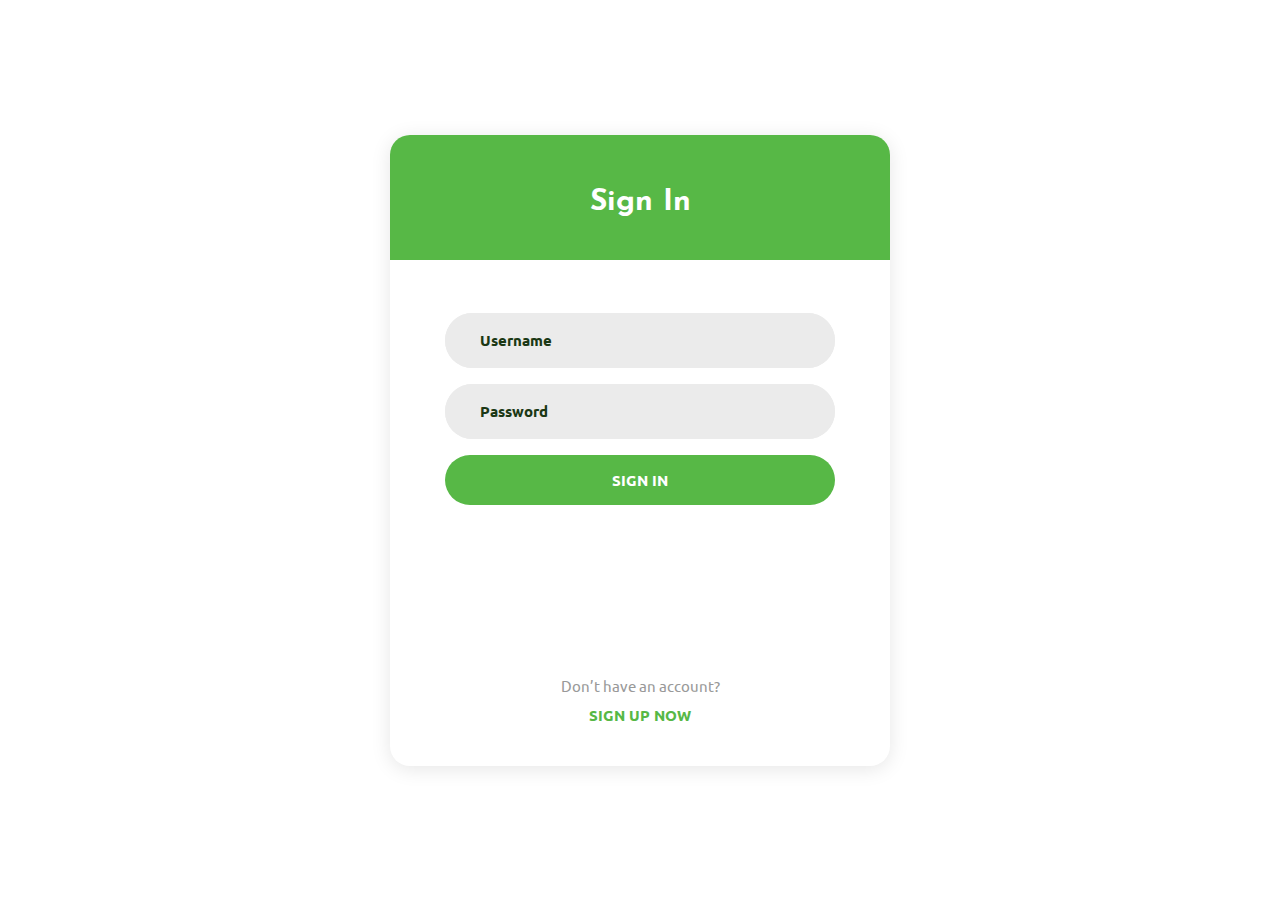
<file: Extension/popup/index.html>
<!DOCTYPE html>
<html lang="en">
<head>
	<title</title>
	<meta charset="UTF-8">
	<meta name="viewport" content="width=device-width, initial-scale=1">
<!--===============================================================================================-->	
	<link rel="icon" type="image/png" href="images/icons/favicon.ico"/>
<!--===============================================================================================-->
	<link rel="stylesheet" type="text/css" href="vendor/bootstrap/css/bootstrap.min.css">
<!--===============================================================================================-->
	<link rel="stylesheet" type="text/css" href="fonts/font-awesome-4.7.0/css/font-awesome.min.css">
<!--===============================================================================================-->
	<link rel="stylesheet" type="text/css" href="vendor/animate/animate.css">
<!--===============================================================================================-->	
	<link rel="stylesheet" type="text/css" href="vendor/css-hamburgers/hamburgers.min.css">
<!--===============================================================================================-->
	<link rel="stylesheet" type="text/css" href="vendor/animsition/css/animsition.min.css">
<!--===============================================================================================-->
	<link rel="stylesheet" type="text/css" href="vendor/select2/select2.min.css">
<!--===============================================================================================-->	
	<link rel="stylesheet" type="text/css" href="vendor/daterangepicker/daterangepicker.css">
<!--===============================================================================================-->
	<link rel="stylesheet" type="text/css" href="css/util.css">
	<link rel="stylesheet" type="text/css" href="css/main.css">
<!--===============================================================================================-->

</head>
<body>
	<script src="firebase-app.js"></script>
	<script src="firebase-auth.js"></script>
	
	<div class="limiter">
		<div class="container-login100">
			<div class="wrap-login100">
				<form class="login100-form validate-form p-l-55 p-r-55 p-t-178" id="form1">
					<span class="login100-form-title">
						Sign In
					</span>

					<div class="wrap-input100 validate-input m-b-16" data-validate="Please enter username">
						<input id="txtEmail" class="input100" type="text" name="username" placeholder="Username">
						<span class="focus-input100"></span>
					</div>

					<div class="wrap-input100 validate-input m-b-16" data-validate = "Please enter password">
						<input id="txtPassword" class="input100" type="password" name="pass" placeholder="Password">
						<span class="focus-input100"></span>
					</div>

					<div class="container-login100-form-btn">
						<button id="btnLogin" class="login100-form-btn">
							Sign in
						</button>
					</div>

					<div class="flex-col-c p-t-170 p-b-40">
						<span class="txt1 p-b-9">
							Don’t have an account?
						</span>

						<button class="txt3" id="btnSignUp" href="signUp.html">
							Sign up now
						</button>
					</div>
				</form>
			</div>
		</div>
	</div>
	
	<script src="vendor/jquery/jquery-3.2.1.min.js"></script>
	<script src="jqueryValidation.js"></script>
	<script src="logInPage.js"></script>

</body>
</html>
</file>
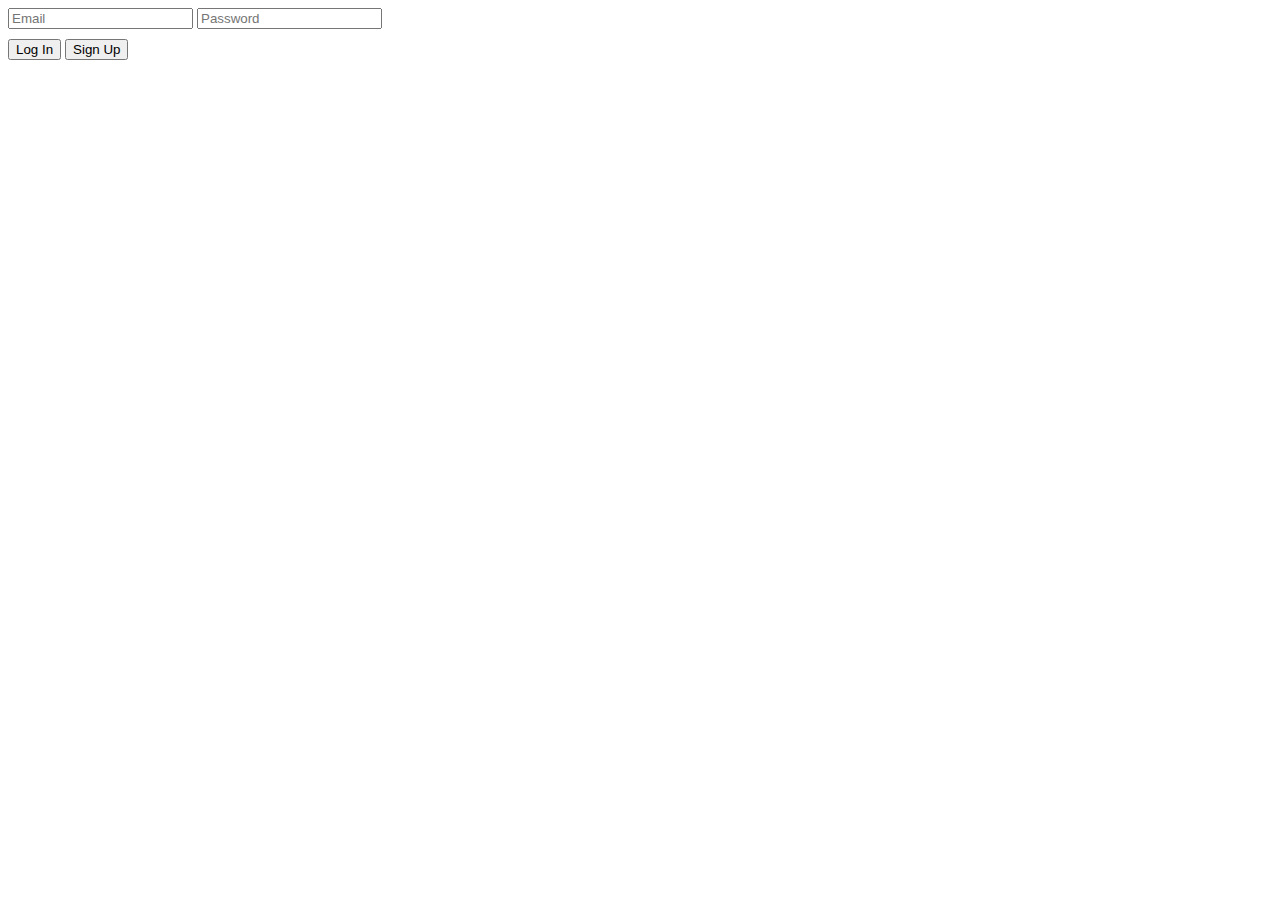
<file: popup/logInPage.html>
<html>
    <title>Pop Up</title>
    <head>

    </head>
    <body>
        <script src="firebase-app.js"></script>
        <script src="firebase-auth.js"></script>
        <!-- <script src="commonInfo.js"></script> -->
        
        <div class="container" style='margin:0;overflow:hidden; height: auto;width: 400px; padding-bottom: 10px '>
            <input type="email" id="txtEmail" placeholder="Email">
            <input type="password" id="txtPassword" placeholder="Password">
        </div>

        <button id="btnLogin" class="btn btn-action">
        Log In
        </button>

        <button id="btnSignUp" class="btn btn-secondary">
        Sign Up
        </button>

        <br>
        <br>
        <script src="logInPage.js"></script>
    </body>
</html>
</file>
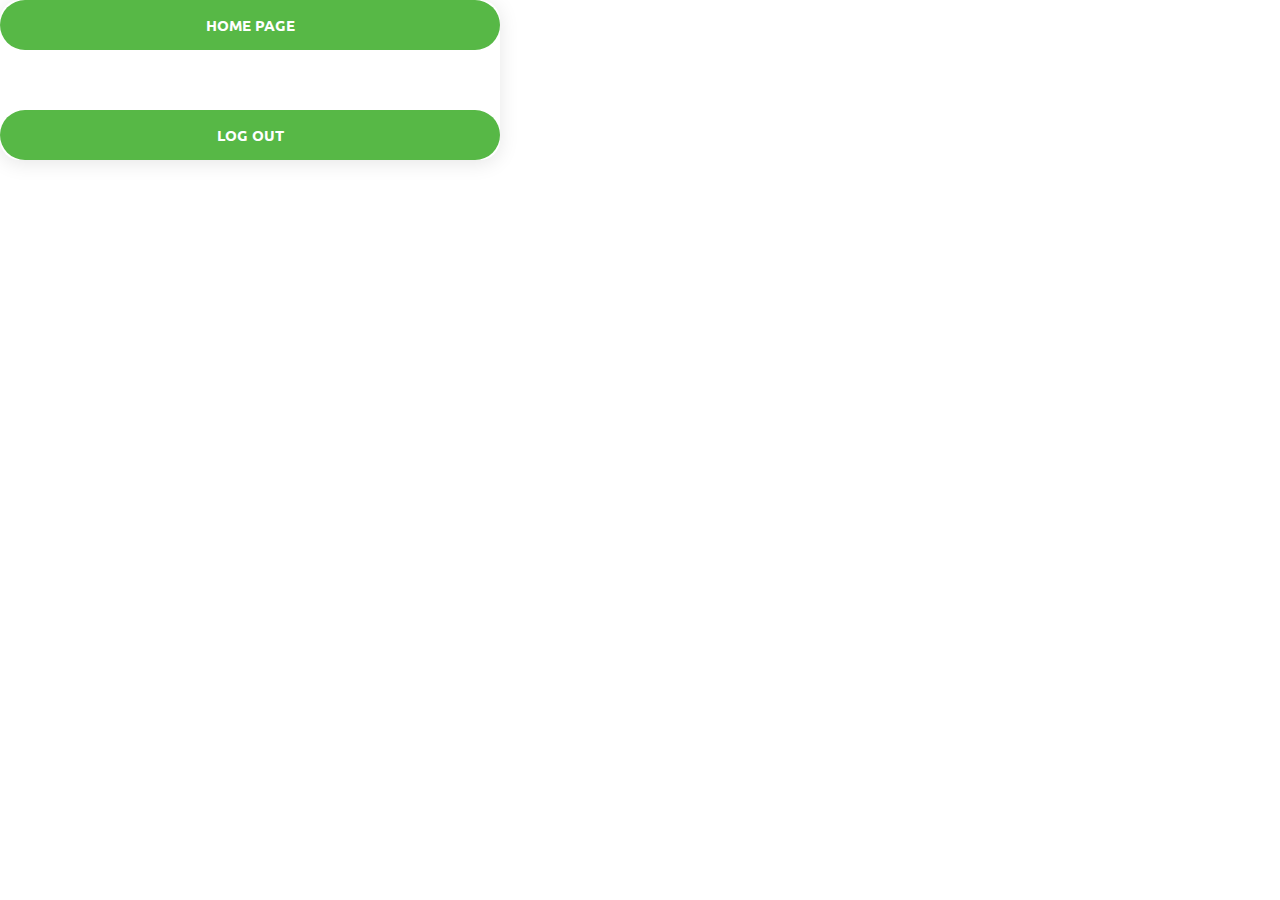
<file: Extension/popup/homePage.html>
<html style="height:200">
    <title>Pop Up</title>
    <head>
        <link rel="stylesheet" type="text/css" href="css/util.css">
        <link rel="stylesheet" type="text/css" href="css/main.css">
        <!--===============================================================================================-->
    </head>
    <body style="height:200">
        <script src="firebase-app.js"></script>
        <script src="firebase-auth.js"></script>
        <!-- <script src="commonInfo.js"></script> -->
        
        <div class="limiter">
                <div class="wrap-login100">
                    <span class="login100-form-btn">
                        Home Page
                    </span>
                    <br>
                    <br>
                    <div class="popup" style='margin:0;height:auto;width: 400px' >
                        <table id="table"></table>
                    </div>
                    <br>
                    <div class="container-login100-form-btn">
                        <button id="btnLogout" class="login100-form-btn">
                            Log Out
                        </button>
                    </div>
                </div>
        </div>
        <script src="homePage.js"></script>
    </body style="height:600">
</html>
</file>
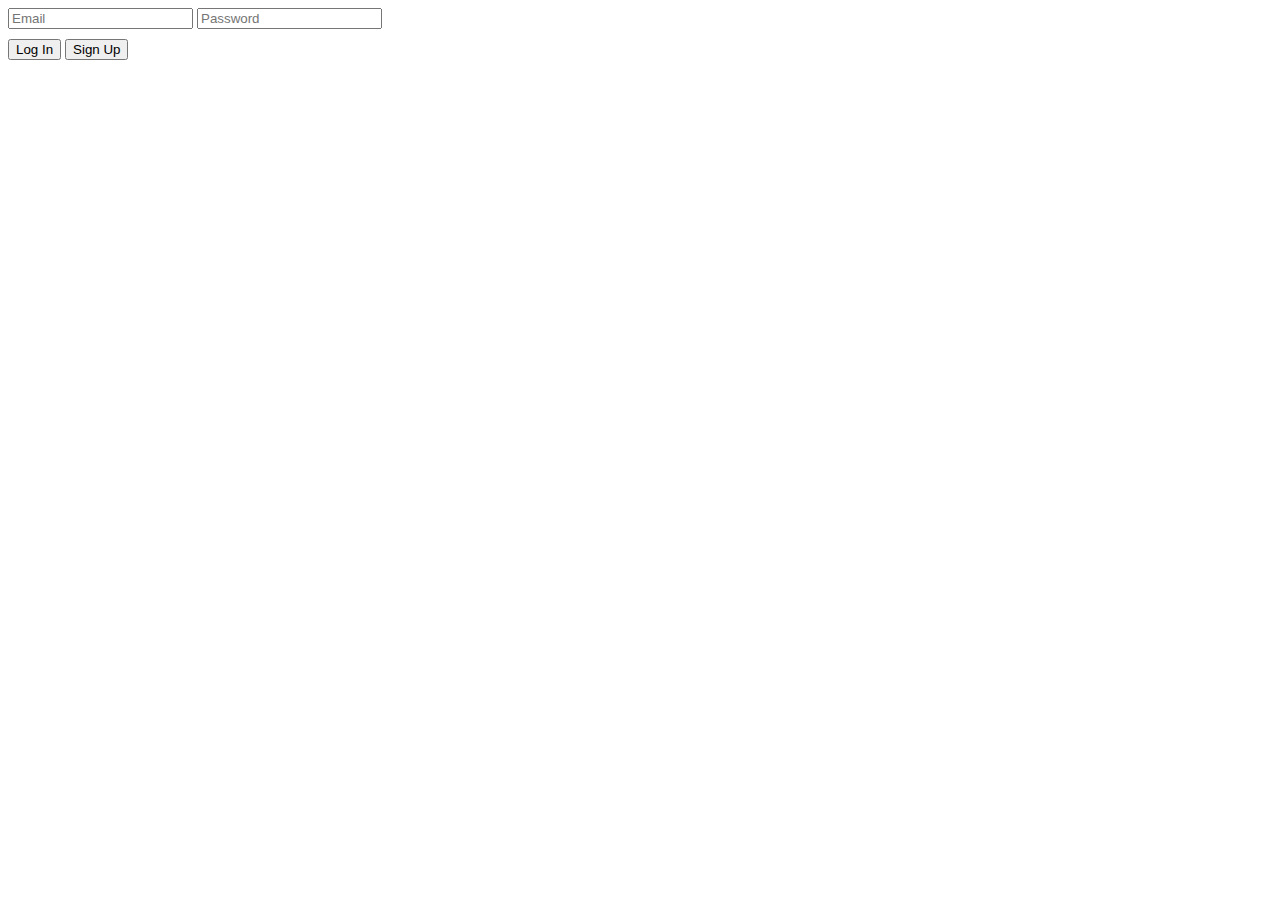
<file: Extension/popup/logInPage.html>
<html>
    <title>Pop Up</title>
    <head>

    </head>
    <body>
        <script src="firebase-app.js"></script>
        <script src="firebase-auth.js"></script>
        
        <div class="container" style='margin:0;overflow:hidden; height: auto;width: 400px; padding-bottom: 10px '>
            <input type="email" id="txtEmail" placeholder="Email">
            <input type="password" id="txtPassword" placeholder="Password">
        </div>

        <button id="btnLogin" class="btn btn-action">
        Log In
        </button>

        <button id="btnSignUp" class="btn btn-secondary", href="signUp.html">
        Sign Up
        </button>

        <br>
        <br>
        <script src="logInPage.js"></script>
    </body>
</html>
</file>
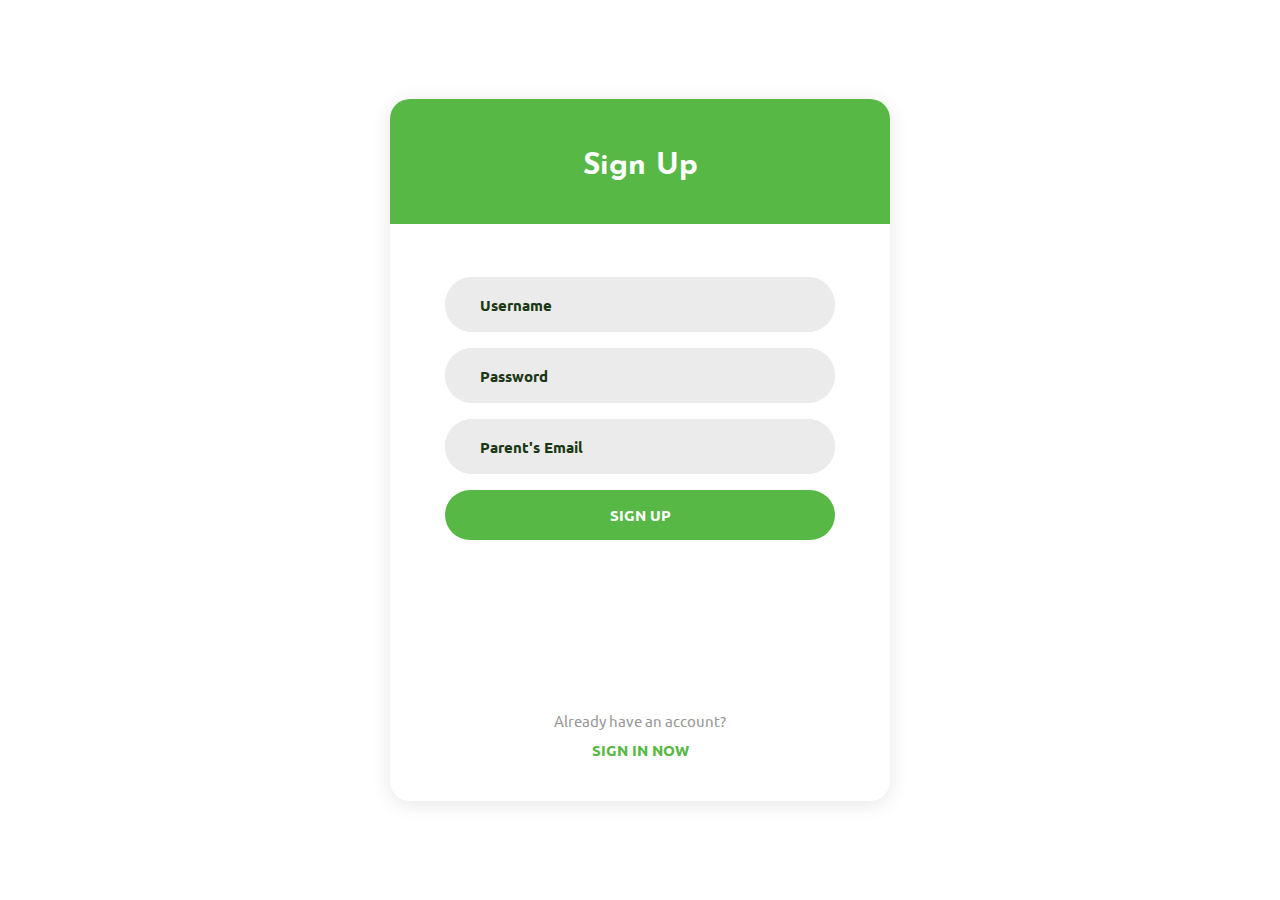
<file: Extension/popup/signUp.html>
<!DOCTYPE html>
<html lang="en">
<head>
	<title>Login V8</title>
	<meta charset="UTF-8">
	<meta name="viewport" content="width=device-width, initial-scale=1">
<!--===============================================================================================-->	
	<link rel="icon" type="image/png" href="images/icons/favicon.ico"/>
<!--===============================================================================================-->
	<link rel="stylesheet" type="text/css" href="vendor/bootstrap/css/bootstrap.min.css">
<!--===============================================================================================-->
	<link rel="stylesheet" type="text/css" href="fonts/font-awesome-4.7.0/css/font-awesome.min.css">
<!--===============================================================================================-->
	<link rel="stylesheet" type="text/css" href="vendor/animate/animate.css">
<!--===============================================================================================-->	
	<link rel="stylesheet" type="text/css" href="vendor/css-hamburgers/hamburgers.min.css">
<!--===============================================================================================-->
	<link rel="stylesheet" type="text/css" href="vendor/animsition/css/animsition.min.css">
<!--===============================================================================================-->
	<link rel="stylesheet" type="text/css" href="vendor/select2/select2.min.css">
<!--===============================================================================================-->	
	<link rel="stylesheet" type="text/css" href="vendor/daterangepicker/daterangepicker.css">
<!--===============================================================================================-->
	<link rel="stylesheet" type="text/css" href="css/util.css">
	<link rel="stylesheet" type="text/css" href="css/main.css">
<!--===============================================================================================-->

</head>
<body>
	<script src="firebase-app.js"></script>
	<script src="firebase-auth.js"></script>
	<script src="firebase-database.js"></script>
	
	<div class="limiter">
		<div class="container-login100">
			<div class="wrap-login100">
				<form class="login100-form validate-form p-l-55 p-r-55 p-t-178" id="form1">
					<span class="login100-form-title">
						Sign Up
					</span>

					<div class="wrap-input100 validate-input m-b-16" data-validate="Please enter username">
						<input id="txtEmail" class="input100" type="text" name="username" placeholder="Username">
						<span class="focus-input100"></span>
					</div>

					<div class="wrap-input100 validate-input m-b-16" data-validate = "Please enter password">
						<input id="txtPassword" class="input100" type="password" name="pass" placeholder="Password">
						<span class="focus-input100"></span>
					</div>
					
					<div class="wrap-input100 validate-input m-b-16" data-validate="Please enter parent email">
						<input id="parentEmail" class="input100" type="text" name="Parent Email" placeholder="Parent's Email">
						<span class="focus-input100"></span>
					</div>

					<div class="container-login100-form-btn">
						<button id="btnSignUp" class="login100-form-btn">
							Sign Up
						</button>
					</div>

					<div class="flex-col-c p-t-170 p-b-40">
						<span class="txt1 p-b-9">
							Already have an account?
						</span>

						<button class="txt3" id="btnSignIn">
							Sign in now
						</button>
					</div>
				</form>
			</div>
		</div>
	</div>
	
	<script src="signUp.js"></script>

</body>
</html>
</file>
<file: Extension/popup/vendor/daterangepicker/daterangepicker.css>
.daterangepicker {
  position: absolute;
  color: inherit;
  background-color: #fff;
  border-radius: 4px;
  width: 278px;
  padding: 4px;
  margin-top: 1px;
  top: 100px;
  left: 20px;
  /* Calendars */ }
  .daterangepicker:before, .daterangepicker:after {
    position: absolute;
    display: inline-block;
    border-bottom-color: rgba(0, 0, 0, 0.2);
    content: ''; }
  .daterangepicker:before {
    top: -7px;
    border-right: 7px solid transparent;
    border-left: 7px solid transparent;
    border-bottom: 7px solid #ccc; }
  .daterangepicker:after {
    top: -6px;
    border-right: 6px solid transparent;
    border-bottom: 6px solid #fff;
    border-left: 6px solid transparent; }
  .daterangepicker.opensleft:before {
    right: 9px; }
  .daterangepicker.opensleft:after {
    right: 10px; }
  .daterangepicker.openscenter:before {
    left: 0;
    right: 0;
    width: 0;
    margin-left: auto;
    margin-right: auto; }
  .daterangepicker.openscenter:after {
    left: 0;
    right: 0;
    width: 0;
    margin-left: auto;
    margin-right: auto; }
  .daterangepicker.opensright:before {
    left: 9px; }
  .daterangepicker.opensright:after {
    left: 10px; }
  .daterangepicker.dropup {
    margin-top: -5px; }
    .daterangepicker.dropup:before {
      top: initial;
      bottom: -7px;
      border-bottom: initial;
      border-top: 7px solid #ccc; }
    .daterangepicker.dropup:after {
      top: initial;
      bottom: -6px;
      border-bottom: initial;
      border-top: 6px solid #fff; }
  .daterangepicker.dropdown-menu {
    max-width: none;
    z-index: 3001; }
  .daterangepicker.single .ranges, .daterangepicker.single .calendar {
    float: none; }
  .daterangepicker.show-calendar .calendar {
    display: block; }
  .daterangepicker .calendar {
    display: none;
    max-width: 270px;
    margin: 4px; }
    .daterangepicker .calendar.single .calendar-table {
      border: none; }
    .daterangepicker .calendar th, .daterangepicker .calendar td {
      white-space: nowrap;
      text-align: center;
      min-width: 32px; }
  .daterangepicker .calendar-table {
    border: 1px solid #fff;
    padding: 4px;
    border-radius: 4px;
    background-color: #fff; }
  .daterangepicker table {
    width: 100%;
    margin: 0; }
  .daterangepicker td, .daterangepicker th {
    text-align: center;
    width: 20px;
    height: 20px;
    border-radius: 4px;
    border: 1px solid transparent;
    white-space: nowrap;
    cursor: pointer; }
    .daterangepicker td.available:hover, .daterangepicker th.available:hover {
      background-color: #eee;
      border-color: transparent;
      color: inherit; }
    .daterangepicker td.week, .daterangepicker th.week {
      font-size: 80%;
      color: #ccc; }
  .daterangepicker td.off, .daterangepicker td.off.in-range, .daterangepicker td.off.start-date, .daterangepicker td.off.end-date {
    background-color: #fff;
    border-color: transparent;
    color: #999; }
  .daterangepicker td.in-range {
    background-color: #ebf4f8;
    border-color: transparent;
    color: #000;
    border-radius: 0; }
  .daterangepicker td.start-date {
    border-radius: 4px 0 0 4px; }
  .daterangepicker td.end-date {
    border-radius: 0 4px 4px 0; }
  .daterangepicker td.start-date.end-date {
    border-radius: 4px; }
  .daterangepicker td.active, .daterangepicker td.active:hover {
    background-color: #357ebd;
    border-color: transparent;
    color: #fff; }
  .daterangepicker th.month {
    width: auto; }
  .daterangepicker td.disabled, .daterangepicker option.disabled {
    color: #999;
    cursor: not-allowed;
    text-decoration: line-through; }
  .daterangepicker select.monthselect, .daterangepicker select.yearselect {
    font-size: 12px;
    padding: 1px;
    height: auto;
    margin: 0;
    cursor: default; }
  .daterangepicker select.monthselect {
    margin-right: 2%;
    width: 56%; }
  .daterangepicker select.yearselect {
    width: 40%; }
  .daterangepicker select.hourselect, .daterangepicker select.minuteselect, .daterangepicker select.secondselect, .daterangepicker select.ampmselect {
    width: 50px;
    margin-bottom: 0; }
  .daterangepicker .input-mini {
    border: 1px solid #ccc;
    border-radius: 4px;
    color: #555;
    height: 30px;
    line-height: 30px;
    display: block;
    vertical-align: middle;
    margin: 0 0 5px 0;
    padding: 0 6px 0 28px;
    width: 100%; }
    .daterangepicker .input-mini.active {
      border: 1px solid #08c;
      border-radius: 4px; }
  .daterangepicker .daterangepicker_input {
    position: relative; }
    .daterangepicker .daterangepicker_input i {
      position: absolute;
      left: 8px;
      top: 8px; }
  .daterangepicker.rtl .input-mini {
    padding-right: 28px;
    padding-left: 6px; }
  .daterangepicker.rtl .daterangepicker_input i {
    left: auto;
    right: 8px; }
  .daterangepicker .calendar-time {
    text-align: center;
    margin: 5px auto;
    line-height: 30px;
    position: relative;
    padding-left: 28px; }
    .daterangepicker .calendar-time select.disabled {
      color: #ccc;
      cursor: not-allowed; }

.ranges {
  font-size: 11px;
  float: none;
  margin: 4px;
  text-align: left; }
  .ranges ul {
    list-style: none;
    margin: 0 auto;
    padding: 0;
    width: 100%; }
  .ranges li {
    font-size: 13px;
    background-color: #f5f5f5;
    border: 1px solid #f5f5f5;
    border-radius: 4px;
    color: #08c;
    padding: 3px 12px;
    margin-bottom: 8px;
    cursor: pointer; }
    .ranges li:hover {
      background-color: #08c;
      border: 1px solid #08c;
      color: #fff; }
    .ranges li.active {
      background-color: #08c;
      border: 1px solid #08c;
      color: #fff; }

/*  Larger Screen Styling */
@media (min-width: 564px) {
  .daterangepicker {
    width: auto; }
    .daterangepicker .ranges ul {
      width: 160px; }
    .daterangepicker.single .ranges ul {
      width: 100%; }
    .daterangepicker.single .calendar.left {
      clear: none; }
    .daterangepicker.single.ltr .ranges, .daterangepicker.single.ltr .calendar {
      float: left; }
    .daterangepicker.single.rtl .ranges, .daterangepicker.single.rtl .calendar {
      float: right; }
    .daterangepicker.ltr {
      direction: ltr;
      text-align: left; }
      .daterangepicker.ltr .calendar.left {
        clear: left;
        margin-right: 0; }
        .daterangepicker.ltr .calendar.left .calendar-table {
          border-right: none;
          border-top-right-radius: 0;
          border-bottom-right-radius: 0; }
      .daterangepicker.ltr .calendar.right {
        margin-left: 0; }
        .daterangepicker.ltr .calendar.right .calendar-table {
          border-left: none;
          border-top-left-radius: 0;
          border-bottom-left-radius: 0; }
      .daterangepicker.ltr .left .daterangepicker_input {
        padding-right: 12px; }
      .daterangepicker.ltr .calendar.left .calendar-table {
        padding-right: 12px; }
      .daterangepicker.ltr .ranges, .daterangepicker.ltr .calendar {
        float: left; }
    .daterangepicker.rtl {
      direction: rtl;
      text-align: right; }
      .daterangepicker.rtl .calendar.left {
        clear: right;
        margin-left: 0; }
        .daterangepicker.rtl .calendar.left .calendar-table {
          border-left: none;
          border-top-left-radius: 0;
          border-bottom-left-radius: 0; }
      .daterangepicker.rtl .calendar.right {
        margin-right: 0; }
        .daterangepicker.rtl .calendar.right .calendar-table {
          border-right: none;
          border-top-right-radius: 0;
          border-bottom-right-radius: 0; }
      .daterangepicker.rtl .left .daterangepicker_input {
        padding-left: 12px; }
      .daterangepicker.rtl .calendar.left .calendar-table {
        padding-left: 12px; }
      .daterangepicker.rtl .ranges, .daterangepicker.rtl .calendar {
        text-align: right;
        float: right; } }
@media (min-width: 730px) {
  .daterangepicker .ranges {
    width: auto; }
  .daterangepicker.ltr .ranges {
    float: left; }
  .daterangepicker.rtl .ranges {
    float: right; }
  .daterangepicker .calendar.left {
    clear: none !important; } }
</file>
<file: Extension/popup/css/util.css>
/*[ FONT SIZE ]
///////////////////////////////////////////////////////////
*/
.fs-1 {font-size: 1px;}
.fs-2 {font-size: 2px;}
.fs-3 {font-size: 3px;}
.fs-4 {font-size: 4px;}
.fs-5 {font-size: 5px;}
.fs-6 {font-size: 6px;}
.fs-7 {font-size: 7px;}
.fs-8 {font-size: 8px;}
.fs-9 {font-size: 9px;}
.fs-10 {font-size: 10px;}
.fs-11 {font-size: 11px;}
.fs-12 {font-size: 12px;}
.fs-13 {font-size: 13px;}
.fs-14 {font-size: 14px;}
.fs-15 {font-size: 15px;}
.fs-16 {font-size: 16px;}
.fs-17 {font-size: 17px;}
.fs-18 {font-size: 18px;}
.fs-19 {font-size: 19px;}
.fs-20 {font-size: 20px;}
.fs-21 {font-size: 21px;}
.fs-22 {font-size: 22px;}
.fs-23 {font-size: 23px;}
.fs-24 {font-size: 24px;}
.fs-25 {font-size: 25px;}
.fs-26 {font-size: 26px;}
.fs-27 {font-size: 27px;}
.fs-28 {font-size: 28px;}
.fs-29 {font-size: 29px;}
.fs-30 {font-size: 30px;}
.fs-31 {font-size: 31px;}
.fs-32 {font-size: 32px;}
.fs-33 {font-size: 33px;}
.fs-34 {font-size: 34px;}
.fs-35 {font-size: 35px;}
.fs-36 {font-size: 36px;}
.fs-37 {font-size: 37px;}
.fs-38 {font-size: 38px;}
.fs-39 {font-size: 39px;}
.fs-40 {font-size: 40px;}
.fs-41 {font-size: 41px;}
.fs-42 {font-size: 42px;}
.fs-43 {font-size: 43px;}
.fs-44 {font-size: 44px;}
.fs-45 {font-size: 45px;}
.fs-46 {font-size: 46px;}
.fs-47 {font-size: 47px;}
.fs-48 {font-size: 48px;}
.fs-49 {font-size: 49px;}
.fs-50 {font-size: 50px;}
.fs-51 {font-size: 51px;}
.fs-52 {font-size: 52px;}
.fs-53 {font-size: 53px;}
.fs-54 {font-size: 54px;}
.fs-55 {font-size: 55px;}
.fs-56 {font-size: 56px;}
.fs-57 {font-size: 57px;}
.fs-58 {font-size: 58px;}
.fs-59 {font-size: 59px;}
.fs-60 {font-size: 60px;}
.fs-61 {font-size: 61px;}
.fs-62 {font-size: 62px;}
.fs-63 {font-size: 63px;}
.fs-64 {font-size: 64px;}
.fs-65 {font-size: 65px;}
.fs-66 {font-size: 66px;}
.fs-67 {font-size: 67px;}
.fs-68 {font-size: 68px;}
.fs-69 {font-size: 69px;}
.fs-70 {font-size: 70px;}
.fs-71 {font-size: 71px;}
.fs-72 {font-size: 72px;}
.fs-73 {font-size: 73px;}
.fs-74 {font-size: 74px;}
.fs-75 {font-size: 75px;}
.fs-76 {font-size: 76px;}
.fs-77 {font-size: 77px;}
.fs-78 {font-size: 78px;}
.fs-79 {font-size: 79px;}
.fs-80 {font-size: 80px;}
.fs-81 {font-size: 81px;}
.fs-82 {font-size: 82px;}
.fs-83 {font-size: 83px;}
.fs-84 {font-size: 84px;}
.fs-85 {font-size: 85px;}
.fs-86 {font-size: 86px;}
.fs-87 {font-size: 87px;}
.fs-88 {font-size: 88px;}
.fs-89 {font-size: 89px;}
.fs-90 {font-size: 90px;}
.fs-91 {font-size: 91px;}
.fs-92 {font-size: 92px;}
.fs-93 {font-size: 93px;}
.fs-94 {font-size: 94px;}
.fs-95 {font-size: 95px;}
.fs-96 {font-size: 96px;}
.fs-97 {font-size: 97px;}
.fs-98 {font-size: 98px;}
.fs-99 {font-size: 99px;}
.fs-100 {font-size: 100px;}
.fs-101 {font-size: 101px;}
.fs-102 {font-size: 102px;}
.fs-103 {font-size: 103px;}
.fs-104 {font-size: 104px;}
.fs-105 {font-size: 105px;}
.fs-106 {font-size: 106px;}
.fs-107 {font-size: 107px;}
.fs-108 {font-size: 108px;}
.fs-109 {font-size: 109px;}
.fs-110 {font-size: 110px;}
.fs-111 {font-size: 111px;}
.fs-112 {font-size: 112px;}
.fs-113 {font-size: 113px;}
.fs-114 {font-size: 114px;}
.fs-115 {font-size: 115px;}
.fs-116 {font-size: 116px;}
.fs-117 {font-size: 117px;}
.fs-118 {font-size: 118px;}
.fs-119 {font-size: 119px;}
.fs-120 {font-size: 120px;}
.fs-121 {font-size: 121px;}
.fs-122 {font-size: 122px;}
.fs-123 {font-size: 123px;}
.fs-124 {font-size: 124px;}
.fs-125 {font-size: 125px;}
.fs-126 {font-size: 126px;}
.fs-127 {font-size: 127px;}
.fs-128 {font-size: 128px;}
.fs-129 {font-size: 129px;}
.fs-130 {font-size: 130px;}
.fs-131 {font-size: 131px;}
.fs-132 {font-size: 132px;}
.fs-133 {font-size: 133px;}
.fs-134 {font-size: 134px;}
.fs-135 {font-size: 135px;}
.fs-136 {font-size: 136px;}
.fs-137 {font-size: 137px;}
.fs-138 {font-size: 138px;}
.fs-139 {font-size: 139px;}
.fs-140 {font-size: 140px;}
.fs-141 {font-size: 141px;}
.fs-142 {font-size: 142px;}
.fs-143 {font-size: 143px;}
.fs-144 {font-size: 144px;}
.fs-145 {font-size: 145px;}
.fs-146 {font-size: 146px;}
.fs-147 {font-size: 147px;}
.fs-148 {font-size: 148px;}
.fs-149 {font-size: 149px;}
.fs-150 {font-size: 150px;}
.fs-151 {font-size: 151px;}
.fs-152 {font-size: 152px;}
.fs-153 {font-size: 153px;}
.fs-154 {font-size: 154px;}
.fs-155 {font-size: 155px;}
.fs-156 {font-size: 156px;}
.fs-157 {font-size: 157px;}
.fs-158 {font-size: 158px;}
.fs-159 {font-size: 159px;}
.fs-160 {font-size: 160px;}
.fs-161 {font-size: 161px;}
.fs-162 {font-size: 162px;}
.fs-163 {font-size: 163px;}
.fs-164 {font-size: 164px;}
.fs-165 {font-size: 165px;}
.fs-166 {font-size: 166px;}
.fs-167 {font-size: 167px;}
.fs-168 {font-size: 168px;}
.fs-169 {font-size: 169px;}
.fs-170 {font-size: 170px;}
.fs-171 {font-size: 171px;}
.fs-172 {font-size: 172px;}
.fs-173 {font-size: 173px;}
.fs-174 {font-size: 174px;}
.fs-175 {font-size: 175px;}
.fs-176 {font-size: 176px;}
.fs-177 {font-size: 177px;}
.fs-178 {font-size: 178px;}
.fs-179 {font-size: 179px;}
.fs-180 {font-size: 180px;}
.fs-181 {font-size: 181px;}
.fs-182 {font-size: 182px;}
.fs-183 {font-size: 183px;}
.fs-184 {font-size: 184px;}
.fs-185 {font-size: 185px;}
.fs-186 {font-size: 186px;}
.fs-187 {font-size: 187px;}
.fs-188 {font-size: 188px;}
.fs-189 {font-size: 189px;}
.fs-190 {font-size: 190px;}
.fs-191 {font-size: 191px;}
.fs-192 {font-size: 192px;}
.fs-193 {font-size: 193px;}
.fs-194 {font-size: 194px;}
.fs-195 {font-size: 195px;}
.fs-196 {font-size: 196px;}
.fs-197 {font-size: 197px;}
.fs-198 {font-size: 198px;}
.fs-199 {font-size: 199px;}
.fs-200 {font-size: 200px;}

/*[ PADDING ]
///////////////////////////////////////////////////////////
*/
.p-t-0 {padding-top: 0px;}
.p-t-1 {padding-top: 1px;}
.p-t-2 {padding-top: 2px;}
.p-t-3 {padding-top: 3px;}
.p-t-4 {padding-top: 4px;}
.p-t-5 {padding-top: 5px;}
.p-t-6 {padding-top: 6px;}
.p-t-7 {padding-top: 7px;}
.p-t-8 {padding-top: 8px;}
.p-t-9 {padding-top: 9px;}
.p-t-10 {padding-top: 10px;}
.p-t-11 {padding-top: 11px;}
.p-t-12 {padding-top: 12px;}
.p-t-13 {padding-top: 13px;}
.p-t-14 {padding-top: 14px;}
.p-t-15 {padding-top: 15px;}
.p-t-16 {padding-top: 16px;}
.p-t-17 {padding-top: 17px;}
.p-t-18 {padding-top: 18px;}
.p-t-19 {padding-top: 19px;}
.p-t-20 {padding-top: 20px;}
.p-t-21 {padding-top: 21px;}
.p-t-22 {padding-top: 22px;}
.p-t-23 {padding-top: 23px;}
.p-t-24 {padding-top: 24px;}
.p-t-25 {padding-top: 25px;}
.p-t-26 {padding-top: 26px;}
.p-t-27 {padding-top: 27px;}
.p-t-28 {padding-top: 28px;}
.p-t-29 {padding-top: 29px;}
.p-t-30 {padding-top: 30px;}
.p-t-31 {padding-top: 31px;}
.p-t-32 {padding-top: 32px;}
.p-t-33 {padding-top: 33px;}
.p-t-34 {padding-top: 34px;}
.p-t-35 {padding-top: 35px;}
.p-t-36 {padding-top: 36px;}
.p-t-37 {padding-top: 37px;}
.p-t-38 {padding-top: 38px;}
.p-t-39 {padding-top: 39px;}
.p-t-40 {padding-top: 40px;}
.p-t-41 {padding-top: 41px;}
.p-t-42 {padding-top: 42px;}
.p-t-43 {padding-top: 43px;}
.p-t-44 {padding-top: 44px;}
.p-t-45 {padding-top: 45px;}
.p-t-46 {padding-top: 46px;}
.p-t-47 {padding-top: 47px;}
.p-t-48 {padding-top: 48px;}
.p-t-49 {padding-top: 49px;}
.p-t-50 {padding-top: 50px;}
.p-t-51 {padding-top: 51px;}
.p-t-52 {padding-top: 52px;}
.p-t-53 {padding-top: 53px;}
.p-t-54 {padding-top: 54px;}
.p-t-55 {padding-top: 55px;}
.p-t-56 {padding-top: 56px;}
.p-t-57 {padding-top: 57px;}
.p-t-58 {padding-top: 58px;}
.p-t-59 {padding-top: 59px;}
.p-t-60 {padding-top: 60px;}
.p-t-61 {padding-top: 61px;}
.p-t-62 {padding-top: 62px;}
.p-t-63 {padding-top: 63px;}
.p-t-64 {padding-top: 64px;}
.p-t-65 {padding-top: 65px;}
.p-t-66 {padding-top: 66px;}
.p-t-67 {padding-top: 67px;}
.p-t-68 {padding-top: 68px;}
.p-t-69 {padding-top: 69px;}
.p-t-70 {padding-top: 70px;}
.p-t-71 {padding-top: 71px;}
.p-t-72 {padding-top: 72px;}
.p-t-73 {padding-top: 73px;}
.p-t-74 {padding-top: 74px;}
.p-t-75 {padding-top: 75px;}
.p-t-76 {padding-top: 76px;}
.p-t-77 {padding-top: 77px;}
.p-t-78 {padding-top: 78px;}
.p-t-79 {padding-top: 79px;}
.p-t-80 {padding-top: 80px;}
.p-t-81 {padding-top: 81px;}
.p-t-82 {padding-top: 82px;}
.p-t-83 {padding-top: 83px;}
.p-t-84 {padding-top: 84px;}
.p-t-85 {padding-top: 85px;}
.p-t-86 {padding-top: 86px;}
.p-t-87 {padding-top: 87px;}
.p-t-88 {padding-top: 88px;}
.p-t-89 {padding-top: 89px;}
.p-t-90 {padding-top: 90px;}
.p-t-91 {padding-top: 91px;}
.p-t-92 {padding-top: 92px;}
.p-t-93 {padding-top: 93px;}
.p-t-94 {padding-top: 94px;}
.p-t-95 {padding-top: 95px;}
.p-t-96 {padding-top: 96px;}
.p-t-97 {padding-top: 97px;}
.p-t-98 {padding-top: 98px;}
.p-t-99 {padding-top: 99px;}
.p-t-100 {padding-top: 100px;}
.p-t-101 {padding-top: 101px;}
.p-t-102 {padding-top: 102px;}
.p-t-103 {padding-top: 103px;}
.p-t-104 {padding-top: 104px;}
.p-t-105 {padding-top: 105px;}
.p-t-106 {padding-top: 106px;}
.p-t-107 {padding-top: 107px;}
.p-t-108 {padding-top: 108px;}
.p-t-109 {padding-top: 109px;}
.p-t-110 {padding-top: 110px;}
.p-t-111 {padding-top: 111px;}
.p-t-112 {padding-top: 112px;}
.p-t-113 {padding-top: 113px;}
.p-t-114 {padding-top: 114px;}
.p-t-115 {padding-top: 115px;}
.p-t-116 {padding-top: 116px;}
.p-t-117 {padding-top: 117px;}
.p-t-118 {padding-top: 118px;}
.p-t-119 {padding-top: 119px;}
.p-t-120 {padding-top: 120px;}
.p-t-121 {padding-top: 121px;}
.p-t-122 {padding-top: 122px;}
.p-t-123 {padding-top: 123px;}
.p-t-124 {padding-top: 124px;}
.p-t-125 {padding-top: 125px;}
.p-t-126 {padding-top: 126px;}
.p-t-127 {padding-top: 127px;}
.p-t-128 {padding-top: 128px;}
.p-t-129 {padding-top: 129px;}
.p-t-130 {padding-top: 130px;}
.p-t-131 {padding-top: 131px;}
.p-t-132 {padding-top: 132px;}
.p-t-133 {padding-top: 133px;}
.p-t-134 {padding-top: 134px;}
.p-t-135 {padding-top: 135px;}
.p-t-136 {padding-top: 136px;}
.p-t-137 {padding-top: 137px;}
.p-t-138 {padding-top: 138px;}
.p-t-139 {padding-top: 139px;}
.p-t-140 {padding-top: 140px;}
.p-t-141 {padding-top: 141px;}
.p-t-142 {padding-top: 142px;}
.p-t-143 {padding-top: 143px;}
.p-t-144 {padding-top: 144px;}
.p-t-145 {padding-top: 145px;}
.p-t-146 {padding-top: 146px;}
.p-t-147 {padding-top: 147px;}
.p-t-148 {padding-top: 148px;}
.p-t-149 {padding-top: 149px;}
.p-t-150 {padding-top: 150px;}
.p-t-151 {padding-top: 151px;}
.p-t-152 {padding-top: 152px;}
.p-t-153 {padding-top: 153px;}
.p-t-154 {padding-top: 154px;}
.p-t-155 {padding-top: 155px;}
.p-t-156 {padding-top: 156px;}
.p-t-157 {padding-top: 157px;}
.p-t-158 {padding-top: 158px;}
.p-t-159 {padding-top: 159px;}
.p-t-160 {padding-top: 160px;}
.p-t-161 {padding-top: 161px;}
.p-t-162 {padding-top: 162px;}
.p-t-163 {padding-top: 163px;}
.p-t-164 {padding-top: 164px;}
.p-t-165 {padding-top: 165px;}
.p-t-166 {padding-top: 166px;}
.p-t-167 {padding-top: 167px;}
.p-t-168 {padding-top: 168px;}
.p-t-169 {padding-top: 169px;}
.p-t-170 {padding-top: 170px;}
.p-t-171 {padding-top: 171px;}
.p-t-172 {padding-top: 172px;}
.p-t-173 {padding-top: 173px;}
.p-t-174 {padding-top: 174px;}
.p-t-175 {padding-top: 175px;}
.p-t-176 {padding-top: 176px;}
.p-t-177 {padding-top: 177px;}
.p-t-178 {padding-top: 178px;}
.p-t-179 {padding-top: 179px;}
.p-t-180 {padding-top: 180px;}
.p-t-181 {padding-top: 181px;}
.p-t-182 {padding-top: 182px;}
.p-t-183 {padding-top: 183px;}
.p-t-184 {padding-top: 184px;}
.p-t-185 {padding-top: 185px;}
.p-t-186 {padding-top: 186px;}
.p-t-187 {padding-top: 187px;}
.p-t-188 {padding-top: 188px;}
.p-t-189 {padding-top: 189px;}
.p-t-190 {padding-top: 190px;}
.p-t-191 {padding-top: 191px;}
.p-t-192 {padding-top: 192px;}
.p-t-193 {padding-top: 193px;}
.p-t-194 {padding-top: 194px;}
.p-t-195 {padding-top: 195px;}
.p-t-196 {padding-top: 196px;}
.p-t-197 {padding-top: 197px;}
.p-t-198 {padding-top: 198px;}
.p-t-199 {padding-top: 199px;}
.p-t-200 {padding-top: 200px;}
.p-t-201 {padding-top: 201px;}
.p-t-202 {padding-top: 202px;}
.p-t-203 {padding-top: 203px;}
.p-t-204 {padding-top: 204px;}
.p-t-205 {padding-top: 205px;}
.p-t-206 {padding-top: 206px;}
.p-t-207 {padding-top: 207px;}
.p-t-208 {padding-top: 208px;}
.p-t-209 {padding-top: 209px;}
.p-t-210 {padding-top: 210px;}
.p-t-211 {padding-top: 211px;}
.p-t-212 {padding-top: 212px;}
.p-t-213 {padding-top: 213px;}
.p-t-214 {padding-top: 214px;}
.p-t-215 {padding-top: 215px;}
.p-t-216 {padding-top: 216px;}
.p-t-217 {padding-top: 217px;}
.p-t-218 {padding-top: 218px;}
.p-t-219 {padding-top: 219px;}
.p-t-220 {padding-top: 220px;}
.p-t-221 {padding-top: 221px;}
.p-t-222 {padding-top: 222px;}
.p-t-223 {padding-top: 223px;}
.p-t-224 {padding-top: 224px;}
.p-t-225 {padding-top: 225px;}
.p-t-226 {padding-top: 226px;}
.p-t-227 {padding-top: 227px;}
.p-t-228 {padding-top: 228px;}
.p-t-229 {padding-top: 229px;}
.p-t-230 {padding-top: 230px;}
.p-t-231 {padding-top: 231px;}
.p-t-232 {padding-top: 232px;}
.p-t-233 {padding-top: 233px;}
.p-t-234 {padding-top: 234px;}
.p-t-235 {padding-top: 235px;}
.p-t-236 {padding-top: 236px;}
.p-t-237 {padding-top: 237px;}
.p-t-238 {padding-top: 238px;}
.p-t-239 {padding-top: 239px;}
.p-t-240 {padding-top: 240px;}
.p-t-241 {padding-top: 241px;}
.p-t-242 {padding-top: 242px;}
.p-t-243 {padding-top: 243px;}
.p-t-244 {padding-top: 244px;}
.p-t-245 {padding-top: 245px;}
.p-t-246 {padding-top: 246px;}
.p-t-247 {padding-top: 247px;}
.p-t-248 {padding-top: 248px;}
.p-t-249 {padding-top: 249px;}
.p-t-250 {padding-top: 250px;}
.p-b-0 {padding-bottom: 0px;}
.p-b-1 {padding-bottom: 1px;}
.p-b-2 {padding-bottom: 2px;}
.p-b-3 {padding-bottom: 3px;}
.p-b-4 {padding-bottom: 4px;}
.p-b-5 {padding-bottom: 5px;}
.p-b-6 {padding-bottom: 6px;}
.p-b-7 {padding-bottom: 7px;}
.p-b-8 {padding-bottom: 8px;}
.p-b-9 {padding-bottom: 9px;}
.p-b-10 {padding-bottom: 10px;}
.p-b-11 {padding-bottom: 11px;}
.p-b-12 {padding-bottom: 12px;}
.p-b-13 {padding-bottom: 13px;}
.p-b-14 {padding-bottom: 14px;}
.p-b-15 {padding-bottom: 15px;}
.p-b-16 {padding-bottom: 16px;}
.p-b-17 {padding-bottom: 17px;}
.p-b-18 {padding-bottom: 18px;}
.p-b-19 {padding-bottom: 19px;}
.p-b-20 {padding-bottom: 20px;}
.p-b-21 {padding-bottom: 21px;}
.p-b-22 {padding-bottom: 22px;}
.p-b-23 {padding-bottom: 23px;}
.p-b-24 {padding-bottom: 24px;}
.p-b-25 {padding-bottom: 25px;}
.p-b-26 {padding-bottom: 26px;}
.p-b-27 {padding-bottom: 27px;}
.p-b-28 {padding-bottom: 28px;}
.p-b-29 {padding-bottom: 29px;}
.p-b-30 {padding-bottom: 30px;}
.p-b-31 {padding-bottom: 31px;}
.p-b-32 {padding-bottom: 32px;}
.p-b-33 {padding-bottom: 33px;}
.p-b-34 {padding-bottom: 34px;}
.p-b-35 {padding-bottom: 35px;}
.p-b-36 {padding-bottom: 36px;}
.p-b-37 {padding-bottom: 37px;}
.p-b-38 {padding-bottom: 38px;}
.p-b-39 {padding-bottom: 39px;}
.p-b-40 {padding-bottom: 40px;}
.p-b-41 {padding-bottom: 41px;}
.p-b-42 {padding-bottom: 42px;}
.p-b-43 {padding-bottom: 43px;}
.p-b-44 {padding-bottom: 44px;}
.p-b-45 {padding-bottom: 45px;}
.p-b-46 {padding-bottom: 46px;}
.p-b-47 {padding-bottom: 47px;}
.p-b-48 {padding-bottom: 48px;}
.p-b-49 {padding-bottom: 49px;}
.p-b-50 {padding-bottom: 50px;}
.p-b-51 {padding-bottom: 51px;}
.p-b-52 {padding-bottom: 52px;}
.p-b-53 {padding-bottom: 53px;}
.p-b-54 {padding-bottom: 54px;}
.p-b-55 {padding-bottom: 55px;}
.p-b-56 {padding-bottom: 56px;}
.p-b-57 {padding-bottom: 57px;}
.p-b-58 {padding-bottom: 58px;}
.p-b-59 {padding-bottom: 59px;}
.p-b-60 {padding-bottom: 60px;}
.p-b-61 {padding-bottom: 61px;}
.p-b-62 {padding-bottom: 62px;}
.p-b-63 {padding-bottom: 63px;}
.p-b-64 {padding-bottom: 64px;}
.p-b-65 {padding-bottom: 65px;}
.p-b-66 {padding-bottom: 66px;}
.p-b-67 {padding-bottom: 67px;}
.p-b-68 {padding-bottom: 68px;}
.p-b-69 {padding-bottom: 69px;}
.p-b-70 {padding-bottom: 70px;}
.p-b-71 {padding-bottom: 71px;}
.p-b-72 {padding-bottom: 72px;}
.p-b-73 {padding-bottom: 73px;}
.p-b-74 {padding-bottom: 74px;}
.p-b-75 {padding-bottom: 75px;}
.p-b-76 {padding-bottom: 76px;}
.p-b-77 {padding-bottom: 77px;}
.p-b-78 {padding-bottom: 78px;}
.p-b-79 {padding-bottom: 79px;}
.p-b-80 {padding-bottom: 80px;}
.p-b-81 {padding-bottom: 81px;}
.p-b-82 {padding-bottom: 82px;}
.p-b-83 {padding-bottom: 83px;}
.p-b-84 {padding-bottom: 84px;}
.p-b-85 {padding-bottom: 85px;}
.p-b-86 {padding-bottom: 86px;}
.p-b-87 {padding-bottom: 87px;}
.p-b-88 {padding-bottom: 88px;}
.p-b-89 {padding-bottom: 89px;}
.p-b-90 {padding-bottom: 90px;}
.p-b-91 {padding-bottom: 91px;}
.p-b-92 {padding-bottom: 92px;}
.p-b-93 {padding-bottom: 93px;}
.p-b-94 {padding-bottom: 94px;}
.p-b-95 {padding-bottom: 95px;}
.p-b-96 {padding-bottom: 96px;}
.p-b-97 {padding-bottom: 97px;}
.p-b-98 {padding-bottom: 98px;}
.p-b-99 {padding-bottom: 99px;}
.p-b-100 {padding-bottom: 100px;}
.p-b-101 {padding-bottom: 101px;}
.p-b-102 {padding-bottom: 102px;}
.p-b-103 {padding-bottom: 103px;}
.p-b-104 {padding-bottom: 104px;}
.p-b-105 {padding-bottom: 105px;}
.p-b-106 {padding-bottom: 106px;}
.p-b-107 {padding-bottom: 107px;}
.p-b-108 {padding-bottom: 108px;}
.p-b-109 {padding-bottom: 109px;}
.p-b-110 {padding-bottom: 110px;}
.p-b-111 {padding-bottom: 111px;}
.p-b-112 {padding-bottom: 112px;}
.p-b-113 {padding-bottom: 113px;}
.p-b-114 {padding-bottom: 114px;}
.p-b-115 {padding-bottom: 115px;}
.p-b-116 {padding-bottom: 116px;}
.p-b-117 {padding-bottom: 117px;}
.p-b-118 {padding-bottom: 118px;}
.p-b-119 {padding-bottom: 119px;}
.p-b-120 {padding-bottom: 120px;}
.p-b-121 {padding-bottom: 121px;}
.p-b-122 {padding-bottom: 122px;}
.p-b-123 {padding-bottom: 123px;}
.p-b-124 {padding-bottom: 124px;}
.p-b-125 {padding-bottom: 125px;}
.p-b-126 {padding-bottom: 126px;}
.p-b-127 {padding-bottom: 127px;}
.p-b-128 {padding-bottom: 128px;}
.p-b-129 {padding-bottom: 129px;}
.p-b-130 {padding-bottom: 130px;}
.p-b-131 {padding-bottom: 131px;}
.p-b-132 {padding-bottom: 132px;}
.p-b-133 {padding-bottom: 133px;}
.p-b-134 {padding-bottom: 134px;}
.p-b-135 {padding-bottom: 135px;}
.p-b-136 {padding-bottom: 136px;}
.p-b-137 {padding-bottom: 137px;}
.p-b-138 {padding-bottom: 138px;}
.p-b-139 {padding-bottom: 139px;}
.p-b-140 {padding-bottom: 140px;}
.p-b-141 {padding-bottom: 141px;}
.p-b-142 {padding-bottom: 142px;}
.p-b-143 {padding-bottom: 143px;}
.p-b-144 {padding-bottom: 144px;}
.p-b-145 {padding-bottom: 145px;}
.p-b-146 {padding-bottom: 146px;}
.p-b-147 {padding-bottom: 147px;}
.p-b-148 {padding-bottom: 148px;}
.p-b-149 {padding-bottom: 149px;}
.p-b-150 {padding-bottom: 150px;}
.p-b-151 {padding-bottom: 151px;}
.p-b-152 {padding-bottom: 152px;}
.p-b-153 {padding-bottom: 153px;}
.p-b-154 {padding-bottom: 154px;}
.p-b-155 {padding-bottom: 155px;}
.p-b-156 {padding-bottom: 156px;}
.p-b-157 {padding-bottom: 157px;}
.p-b-158 {padding-bottom: 158px;}
.p-b-159 {padding-bottom: 159px;}
.p-b-160 {padding-bottom: 160px;}
.p-b-161 {padding-bottom: 161px;}
.p-b-162 {padding-bottom: 162px;}
.p-b-163 {padding-bottom: 163px;}
.p-b-164 {padding-bottom: 164px;}
.p-b-165 {padding-bottom: 165px;}
.p-b-166 {padding-bottom: 166px;}
.p-b-167 {padding-bottom: 167px;}
.p-b-168 {padding-bottom: 168px;}
.p-b-169 {padding-bottom: 169px;}
.p-b-170 {padding-bottom: 170px;}
.p-b-171 {padding-bottom: 171px;}
.p-b-172 {padding-bottom: 172px;}
.p-b-173 {padding-bottom: 173px;}
.p-b-174 {padding-bottom: 174px;}
.p-b-175 {padding-bottom: 175px;}
.p-b-176 {padding-bottom: 176px;}
.p-b-177 {padding-bottom: 177px;}
.p-b-178 {padding-bottom: 178px;}
.p-b-179 {padding-bottom: 179px;}
.p-b-180 {padding-bottom: 180px;}
.p-b-181 {padding-bottom: 181px;}
.p-b-182 {padding-bottom: 182px;}
.p-b-183 {padding-bottom: 183px;}
.p-b-184 {padding-bottom: 184px;}
.p-b-185 {padding-bottom: 185px;}
.p-b-186 {padding-bottom: 186px;}
.p-b-187 {padding-bottom: 187px;}
.p-b-188 {padding-bottom: 188px;}
.p-b-189 {padding-bottom: 189px;}
.p-b-190 {padding-bottom: 190px;}
.p-b-191 {padding-bottom: 191px;}
.p-b-192 {padding-bottom: 192px;}
.p-b-193 {padding-bottom: 193px;}
.p-b-194 {padding-bottom: 194px;}
.p-b-195 {padding-bottom: 195px;}
.p-b-196 {padding-bottom: 196px;}
.p-b-197 {padding-bottom: 197px;}
.p-b-198 {padding-bottom: 198px;}
.p-b-199 {padding-bottom: 199px;}
.p-b-200 {padding-bottom: 200px;}
.p-b-201 {padding-bottom: 201px;}
.p-b-202 {padding-bottom: 202px;}
.p-b-203 {padding-bottom: 203px;}
.p-b-204 {padding-bottom: 204px;}
.p-b-205 {padding-bottom: 205px;}
.p-b-206 {padding-bottom: 206px;}
.p-b-207 {padding-bottom: 207px;}
.p-b-208 {padding-bottom: 208px;}
.p-b-209 {padding-bottom: 209px;}
.p-b-210 {padding-bottom: 210px;}
.p-b-211 {padding-bottom: 211px;}
.p-b-212 {padding-bottom: 212px;}
.p-b-213 {padding-bottom: 213px;}
.p-b-214 {padding-bottom: 214px;}
.p-b-215 {padding-bottom: 215px;}
.p-b-216 {padding-bottom: 216px;}
.p-b-217 {padding-bottom: 217px;}
.p-b-218 {padding-bottom: 218px;}
.p-b-219 {padding-bottom: 219px;}
.p-b-220 {padding-bottom: 220px;}
.p-b-221 {padding-bottom: 221px;}
.p-b-222 {padding-bottom: 222px;}
.p-b-223 {padding-bottom: 223px;}
.p-b-224 {padding-bottom: 224px;}
.p-b-225 {padding-bottom: 225px;}
.p-b-226 {padding-bottom: 226px;}
.p-b-227 {padding-bottom: 227px;}
.p-b-228 {padding-bottom: 228px;}
.p-b-229 {padding-bottom: 229px;}
.p-b-230 {padding-bottom: 230px;}
.p-b-231 {padding-bottom: 231px;}
.p-b-232 {padding-bottom: 232px;}
.p-b-233 {padding-bottom: 233px;}
.p-b-234 {padding-bottom: 234px;}
.p-b-235 {padding-bottom: 235px;}
.p-b-236 {padding-bottom: 236px;}
.p-b-237 {padding-bottom: 237px;}
.p-b-238 {padding-bottom: 238px;}
.p-b-239 {padding-bottom: 239px;}
.p-b-240 {padding-bottom: 240px;}
.p-b-241 {padding-bottom: 241px;}
.p-b-242 {padding-bottom: 242px;}
.p-b-243 {padding-bottom: 243px;}
.p-b-244 {padding-bottom: 244px;}
.p-b-245 {padding-bottom: 245px;}
.p-b-246 {padding-bottom: 246px;}
.p-b-247 {padding-bottom: 247px;}
.p-b-248 {padding-bottom: 248px;}
.p-b-249 {padding-bottom: 249px;}
.p-b-250 {padding-bottom: 250px;}
.p-l-0 {padding-left: 0px;}
.p-l-1 {padding-left: 1px;}
.p-l-2 {padding-left: 2px;}
.p-l-3 {padding-left: 3px;}
.p-l-4 {padding-left: 4px;}
.p-l-5 {padding-left: 5px;}
.p-l-6 {padding-left: 6px;}
.p-l-7 {padding-left: 7px;}
.p-l-8 {padding-left: 8px;}
.p-l-9 {padding-left: 9px;}
.p-l-10 {padding-left: 10px;}
.p-l-11 {padding-left: 11px;}
.p-l-12 {padding-left: 12px;}
.p-l-13 {padding-left: 13px;}
.p-l-14 {padding-left: 14px;}
.p-l-15 {padding-left: 15px;}
.p-l-16 {padding-left: 16px;}
.p-l-17 {padding-left: 17px;}
.p-l-18 {padding-left: 18px;}
.p-l-19 {padding-left: 19px;}
.p-l-20 {padding-left: 20px;}
.p-l-21 {padding-left: 21px;}
.p-l-22 {padding-left: 22px;}
.p-l-23 {padding-left: 23px;}
.p-l-24 {padding-left: 24px;}
.p-l-25 {padding-left: 25px;}
.p-l-26 {padding-left: 26px;}
.p-l-27 {padding-left: 27px;}
.p-l-28 {padding-left: 28px;}
.p-l-29 {padding-left: 29px;}
.p-l-30 {padding-left: 30px;}
.p-l-31 {padding-left: 31px;}
.p-l-32 {padding-left: 32px;}
.p-l-33 {padding-left: 33px;}
.p-l-34 {padding-left: 34px;}
.p-l-35 {padding-left: 35px;}
.p-l-36 {padding-left: 36px;}
.p-l-37 {padding-left: 37px;}
.p-l-38 {padding-left: 38px;}
.p-l-39 {padding-left: 39px;}
.p-l-40 {padding-left: 40px;}
.p-l-41 {padding-left: 41px;}
.p-l-42 {padding-left: 42px;}
.p-l-43 {padding-left: 43px;}
.p-l-44 {padding-left: 44px;}
.p-l-45 {padding-left: 45px;}
.p-l-46 {padding-left: 46px;}
.p-l-47 {padding-left: 47px;}
.p-l-48 {padding-left: 48px;}
.p-l-49 {padding-left: 49px;}
.p-l-50 {padding-left: 50px;}
.p-l-51 {padding-left: 51px;}
.p-l-52 {padding-left: 52px;}
.p-l-53 {padding-left: 53px;}
.p-l-54 {padding-left: 54px;}
.p-l-55 {padding-left: 55px;}
.p-l-56 {padding-left: 56px;}
.p-l-57 {padding-left: 57px;}
.p-l-58 {padding-left: 58px;}
.p-l-59 {padding-left: 59px;}
.p-l-60 {padding-left: 60px;}
.p-l-61 {padding-left: 61px;}
.p-l-62 {padding-left: 62px;}
.p-l-63 {padding-left: 63px;}
.p-l-64 {padding-left: 64px;}
.p-l-65 {padding-left: 65px;}
.p-l-66 {padding-left: 66px;}
.p-l-67 {padding-left: 67px;}
.p-l-68 {padding-left: 68px;}
.p-l-69 {padding-left: 69px;}
.p-l-70 {padding-left: 70px;}
.p-l-71 {padding-left: 71px;}
.p-l-72 {padding-left: 72px;}
.p-l-73 {padding-left: 73px;}
.p-l-74 {padding-left: 74px;}
.p-l-75 {padding-left: 75px;}
.p-l-76 {padding-left: 76px;}
.p-l-77 {padding-left: 77px;}
.p-l-78 {padding-left: 78px;}
.p-l-79 {padding-left: 79px;}
.p-l-80 {padding-left: 80px;}
.p-l-81 {padding-left: 81px;}
.p-l-82 {padding-left: 82px;}
.p-l-83 {padding-left: 83px;}
.p-l-84 {padding-left: 84px;}
.p-l-85 {padding-left: 85px;}
.p-l-86 {padding-left: 86px;}
.p-l-87 {padding-left: 87px;}
.p-l-88 {padding-left: 88px;}
.p-l-89 {padding-left: 89px;}
.p-l-90 {padding-left: 90px;}
.p-l-91 {padding-left: 91px;}
.p-l-92 {padding-left: 92px;}
.p-l-93 {padding-left: 93px;}
.p-l-94 {padding-left: 94px;}
.p-l-95 {padding-left: 95px;}
.p-l-96 {padding-left: 96px;}
.p-l-97 {padding-left: 97px;}
.p-l-98 {padding-left: 98px;}
.p-l-99 {padding-left: 99px;}
.p-l-100 {padding-left: 100px;}
.p-l-101 {padding-left: 101px;}
.p-l-102 {padding-left: 102px;}
.p-l-103 {padding-left: 103px;}
.p-l-104 {padding-left: 104px;}
.p-l-105 {padding-left: 105px;}
.p-l-106 {padding-left: 106px;}
.p-l-107 {padding-left: 107px;}
.p-l-108 {padding-left: 108px;}
.p-l-109 {padding-left: 109px;}
.p-l-110 {padding-left: 110px;}
.p-l-111 {padding-left: 111px;}
.p-l-112 {padding-left: 112px;}
.p-l-113 {padding-left: 113px;}
.p-l-114 {padding-left: 114px;}
.p-l-115 {padding-left: 115px;}
.p-l-116 {padding-left: 116px;}
.p-l-117 {padding-left: 117px;}
.p-l-118 {padding-left: 118px;}
.p-l-119 {padding-left: 119px;}
.p-l-120 {padding-left: 120px;}
.p-l-121 {padding-left: 121px;}
.p-l-122 {padding-left: 122px;}
.p-l-123 {padding-left: 123px;}
.p-l-124 {padding-left: 124px;}
.p-l-125 {padding-left: 125px;}
.p-l-126 {padding-left: 126px;}
.p-l-127 {padding-left: 127px;}
.p-l-128 {padding-left: 128px;}
.p-l-129 {padding-left: 129px;}
.p-l-130 {padding-left: 130px;}
.p-l-131 {padding-left: 131px;}
.p-l-132 {padding-left: 132px;}
.p-l-133 {padding-left: 133px;}
.p-l-134 {padding-left: 134px;}
.p-l-135 {padding-left: 135px;}
.p-l-136 {padding-left: 136px;}
.p-l-137 {padding-left: 137px;}
.p-l-138 {padding-left: 138px;}
.p-l-139 {padding-left: 139px;}
.p-l-140 {padding-left: 140px;}
.p-l-141 {padding-left: 141px;}
.p-l-142 {padding-left: 142px;}
.p-l-143 {padding-left: 143px;}
.p-l-144 {padding-left: 144px;}
.p-l-145 {padding-left: 145px;}
.p-l-146 {padding-left: 146px;}
.p-l-147 {padding-left: 147px;}
.p-l-148 {padding-left: 148px;}
.p-l-149 {padding-left: 149px;}
.p-l-150 {padding-left: 150px;}
.p-l-151 {padding-left: 151px;}
.p-l-152 {padding-left: 152px;}
.p-l-153 {padding-left: 153px;}
.p-l-154 {padding-left: 154px;}
.p-l-155 {padding-left: 155px;}
.p-l-156 {padding-left: 156px;}
.p-l-157 {padding-left: 157px;}
.p-l-158 {padding-left: 158px;}
.p-l-159 {padding-left: 159px;}
.p-l-160 {padding-left: 160px;}
.p-l-161 {padding-left: 161px;}
.p-l-162 {padding-left: 162px;}
.p-l-163 {padding-left: 163px;}
.p-l-164 {padding-left: 164px;}
.p-l-165 {padding-left: 165px;}
.p-l-166 {padding-left: 166px;}
.p-l-167 {padding-left: 167px;}
.p-l-168 {padding-left: 168px;}
.p-l-169 {padding-left: 169px;}
.p-l-170 {padding-left: 170px;}
.p-l-171 {padding-left: 171px;}
.p-l-172 {padding-left: 172px;}
.p-l-173 {padding-left: 173px;}
.p-l-174 {padding-left: 174px;}
.p-l-175 {padding-left: 175px;}
.p-l-176 {padding-left: 176px;}
.p-l-177 {padding-left: 177px;}
.p-l-178 {padding-left: 178px;}
.p-l-179 {padding-left: 179px;}
.p-l-180 {padding-left: 180px;}
.p-l-181 {padding-left: 181px;}
.p-l-182 {padding-left: 182px;}
.p-l-183 {padding-left: 183px;}
.p-l-184 {padding-left: 184px;}
.p-l-185 {padding-left: 185px;}
.p-l-186 {padding-left: 186px;}
.p-l-187 {padding-left: 187px;}
.p-l-188 {padding-left: 188px;}
.p-l-189 {padding-left: 189px;}
.p-l-190 {padding-left: 190px;}
.p-l-191 {padding-left: 191px;}
.p-l-192 {padding-left: 192px;}
.p-l-193 {padding-left: 193px;}
.p-l-194 {padding-left: 194px;}
.p-l-195 {padding-left: 195px;}
.p-l-196 {padding-left: 196px;}
.p-l-197 {padding-left: 197px;}
.p-l-198 {padding-left: 198px;}
.p-l-199 {padding-left: 199px;}
.p-l-200 {padding-left: 200px;}
.p-l-201 {padding-left: 201px;}
.p-l-202 {padding-left: 202px;}
.p-l-203 {padding-left: 203px;}
.p-l-204 {padding-left: 204px;}
.p-l-205 {padding-left: 205px;}
.p-l-206 {padding-left: 206px;}
.p-l-207 {padding-left: 207px;}
.p-l-208 {padding-left: 208px;}
.p-l-209 {padding-left: 209px;}
.p-l-210 {padding-left: 210px;}
.p-l-211 {padding-left: 211px;}
.p-l-212 {padding-left: 212px;}
.p-l-213 {padding-left: 213px;}
.p-l-214 {padding-left: 214px;}
.p-l-215 {padding-left: 215px;}
.p-l-216 {padding-left: 216px;}
.p-l-217 {padding-left: 217px;}
.p-l-218 {padding-left: 218px;}
.p-l-219 {padding-left: 219px;}
.p-l-220 {padding-left: 220px;}
.p-l-221 {padding-left: 221px;}
.p-l-222 {padding-left: 222px;}
.p-l-223 {padding-left: 223px;}
.p-l-224 {padding-left: 224px;}
.p-l-225 {padding-left: 225px;}
.p-l-226 {padding-left: 226px;}
.p-l-227 {padding-left: 227px;}
.p-l-228 {padding-left: 228px;}
.p-l-229 {padding-left: 229px;}
.p-l-230 {padding-left: 230px;}
.p-l-231 {padding-left: 231px;}
.p-l-232 {padding-left: 232px;}
.p-l-233 {padding-left: 233px;}
.p-l-234 {padding-left: 234px;}
.p-l-235 {padding-left: 235px;}
.p-l-236 {padding-left: 236px;}
.p-l-237 {padding-left: 237px;}
.p-l-238 {padding-left: 238px;}
.p-l-239 {padding-left: 239px;}
.p-l-240 {padding-left: 240px;}
.p-l-241 {padding-left: 241px;}
.p-l-242 {padding-left: 242px;}
.p-l-243 {padding-left: 243px;}
.p-l-244 {padding-left: 244px;}
.p-l-245 {padding-left: 245px;}
.p-l-246 {padding-left: 246px;}
.p-l-247 {padding-left: 247px;}
.p-l-248 {padding-left: 248px;}
.p-l-249 {padding-left: 249px;}
.p-l-250 {padding-left: 250px;}
.p-r-0 {padding-right: 0px;}
.p-r-1 {padding-right: 1px;}
.p-r-2 {padding-right: 2px;}
.p-r-3 {padding-right: 3px;}
.p-r-4 {padding-right: 4px;}
.p-r-5 {padding-right: 5px;}
.p-r-6 {padding-right: 6px;}
.p-r-7 {padding-right: 7px;}
.p-r-8 {padding-right: 8px;}
.p-r-9 {padding-right: 9px;}
.p-r-10 {padding-right: 10px;}
.p-r-11 {padding-right: 11px;}
.p-r-12 {padding-right: 12px;}
.p-r-13 {padding-right: 13px;}
.p-r-14 {padding-right: 14px;}
.p-r-15 {padding-right: 15px;}
.p-r-16 {padding-right: 16px;}
.p-r-17 {padding-right: 17px;}
.p-r-18 {padding-right: 18px;}
.p-r-19 {padding-right: 19px;}
.p-r-20 {padding-right: 20px;}
.p-r-21 {padding-right: 21px;}
.p-r-22 {padding-right: 22px;}
.p-r-23 {padding-right: 23px;}
.p-r-24 {padding-right: 24px;}
.p-r-25 {padding-right: 25px;}
.p-r-26 {padding-right: 26px;}
.p-r-27 {padding-right: 27px;}
.p-r-28 {padding-right: 28px;}
.p-r-29 {padding-right: 29px;}
.p-r-30 {padding-right: 30px;}
.p-r-31 {padding-right: 31px;}
.p-r-32 {padding-right: 32px;}
.p-r-33 {padding-right: 33px;}
.p-r-34 {padding-right: 34px;}
.p-r-35 {padding-right: 35px;}
.p-r-36 {padding-right: 36px;}
.p-r-37 {padding-right: 37px;}
.p-r-38 {padding-right: 38px;}
.p-r-39 {padding-right: 39px;}
.p-r-40 {padding-right: 40px;}
.p-r-41 {padding-right: 41px;}
.p-r-42 {padding-right: 42px;}
.p-r-43 {padding-right: 43px;}
.p-r-44 {padding-right: 44px;}
.p-r-45 {padding-right: 45px;}
.p-r-46 {padding-right: 46px;}
.p-r-47 {padding-right: 47px;}
.p-r-48 {padding-right: 48px;}
.p-r-49 {padding-right: 49px;}
.p-r-50 {padding-right: 50px;}
.p-r-51 {padding-right: 51px;}
.p-r-52 {padding-right: 52px;}
.p-r-53 {padding-right: 53px;}
.p-r-54 {padding-right: 54px;}
.p-r-55 {padding-right: 55px;}
.p-r-56 {padding-right: 56px;}
.p-r-57 {padding-right: 57px;}
.p-r-58 {padding-right: 58px;}
.p-r-59 {padding-right: 59px;}
.p-r-60 {padding-right: 60px;}
.p-r-61 {padding-right: 61px;}
.p-r-62 {padding-right: 62px;}
.p-r-63 {padding-right: 63px;}
.p-r-64 {padding-right: 64px;}
.p-r-65 {padding-right: 65px;}
.p-r-66 {padding-right: 66px;}
.p-r-67 {padding-right: 67px;}
.p-r-68 {padding-right: 68px;}
.p-r-69 {padding-right: 69px;}
.p-r-70 {padding-right: 70px;}
.p-r-71 {padding-right: 71px;}
.p-r-72 {padding-right: 72px;}
.p-r-73 {padding-right: 73px;}
.p-r-74 {padding-right: 74px;}
.p-r-75 {padding-right: 75px;}
.p-r-76 {padding-right: 76px;}
.p-r-77 {padding-right: 77px;}
.p-r-78 {padding-right: 78px;}
.p-r-79 {padding-right: 79px;}
.p-r-80 {padding-right: 80px;}
.p-r-81 {padding-right: 81px;}
.p-r-82 {padding-right: 82px;}
.p-r-83 {padding-right: 83px;}
.p-r-84 {padding-right: 84px;}
.p-r-85 {padding-right: 85px;}
.p-r-86 {padding-right: 86px;}
.p-r-87 {padding-right: 87px;}
.p-r-88 {padding-right: 88px;}
.p-r-89 {padding-right: 89px;}
.p-r-90 {padding-right: 90px;}
.p-r-91 {padding-right: 91px;}
.p-r-92 {padding-right: 92px;}
.p-r-93 {padding-right: 93px;}
.p-r-94 {padding-right: 94px;}
.p-r-95 {padding-right: 95px;}
.p-r-96 {padding-right: 96px;}
.p-r-97 {padding-right: 97px;}
.p-r-98 {padding-right: 98px;}
.p-r-99 {padding-right: 99px;}
.p-r-100 {padding-right: 100px;}
.p-r-101 {padding-right: 101px;}
.p-r-102 {padding-right: 102px;}
.p-r-103 {padding-right: 103px;}
.p-r-104 {padding-right: 104px;}
.p-r-105 {padding-right: 105px;}
.p-r-106 {padding-right: 106px;}
.p-r-107 {padding-right: 107px;}
.p-r-108 {padding-right: 108px;}
.p-r-109 {padding-right: 109px;}
.p-r-110 {padding-right: 110px;}
.p-r-111 {padding-right: 111px;}
.p-r-112 {padding-right: 112px;}
.p-r-113 {padding-right: 113px;}
.p-r-114 {padding-right: 114px;}
.p-r-115 {padding-right: 115px;}
.p-r-116 {padding-right: 116px;}
.p-r-117 {padding-right: 117px;}
.p-r-118 {padding-right: 118px;}
.p-r-119 {padding-right: 119px;}
.p-r-120 {padding-right: 120px;}
.p-r-121 {padding-right: 121px;}
.p-r-122 {padding-right: 122px;}
.p-r-123 {padding-right: 123px;}
.p-r-124 {padding-right: 124px;}
.p-r-125 {padding-right: 125px;}
.p-r-126 {padding-right: 126px;}
.p-r-127 {padding-right: 127px;}
.p-r-128 {padding-right: 128px;}
.p-r-129 {padding-right: 129px;}
.p-r-130 {padding-right: 130px;}
.p-r-131 {padding-right: 131px;}
.p-r-132 {padding-right: 132px;}
.p-r-133 {padding-right: 133px;}
.p-r-134 {padding-right: 134px;}
.p-r-135 {padding-right: 135px;}
.p-r-136 {padding-right: 136px;}
.p-r-137 {padding-right: 137px;}
.p-r-138 {padding-right: 138px;}
.p-r-139 {padding-right: 139px;}
.p-r-140 {padding-right: 140px;}
.p-r-141 {padding-right: 141px;}
.p-r-142 {padding-right: 142px;}
.p-r-143 {padding-right: 143px;}
.p-r-144 {padding-right: 144px;}
.p-r-145 {padding-right: 145px;}
.p-r-146 {padding-right: 146px;}
.p-r-147 {padding-right: 147px;}
.p-r-148 {padding-right: 148px;}
.p-r-149 {padding-right: 149px;}
.p-r-150 {padding-right: 150px;}
.p-r-151 {padding-right: 151px;}
.p-r-152 {padding-right: 152px;}
.p-r-153 {padding-right: 153px;}
.p-r-154 {padding-right: 154px;}
.p-r-155 {padding-right: 155px;}
.p-r-156 {padding-right: 156px;}
.p-r-157 {padding-right: 157px;}
.p-r-158 {padding-right: 158px;}
.p-r-159 {padding-right: 159px;}
.p-r-160 {padding-right: 160px;}
.p-r-161 {padding-right: 161px;}
.p-r-162 {padding-right: 162px;}
.p-r-163 {padding-right: 163px;}
.p-r-164 {padding-right: 164px;}
.p-r-165 {padding-right: 165px;}
.p-r-166 {padding-right: 166px;}
.p-r-167 {padding-right: 167px;}
.p-r-168 {padding-right: 168px;}
.p-r-169 {padding-right: 169px;}
.p-r-170 {padding-right: 170px;}
.p-r-171 {padding-right: 171px;}
.p-r-172 {padding-right: 172px;}
.p-r-173 {padding-right: 173px;}
.p-r-174 {padding-right: 174px;}
.p-r-175 {padding-right: 175px;}
.p-r-176 {padding-right: 176px;}
.p-r-177 {padding-right: 177px;}
.p-r-178 {padding-right: 178px;}
.p-r-179 {padding-right: 179px;}
.p-r-180 {padding-right: 180px;}
.p-r-181 {padding-right: 181px;}
.p-r-182 {padding-right: 182px;}
.p-r-183 {padding-right: 183px;}
.p-r-184 {padding-right: 184px;}
.p-r-185 {padding-right: 185px;}
.p-r-186 {padding-right: 186px;}
.p-r-187 {padding-right: 187px;}
.p-r-188 {padding-right: 188px;}
.p-r-189 {padding-right: 189px;}
.p-r-190 {padding-right: 190px;}
.p-r-191 {padding-right: 191px;}
.p-r-192 {padding-right: 192px;}
.p-r-193 {padding-right: 193px;}
.p-r-194 {padding-right: 194px;}
.p-r-195 {padding-right: 195px;}
.p-r-196 {padding-right: 196px;}
.p-r-197 {padding-right: 197px;}
.p-r-198 {padding-right: 198px;}
.p-r-199 {padding-right: 199px;}
.p-r-200 {padding-right: 200px;}
.p-r-201 {padding-right: 201px;}
.p-r-202 {padding-right: 202px;}
.p-r-203 {padding-right: 203px;}
.p-r-204 {padding-right: 204px;}
.p-r-205 {padding-right: 205px;}
.p-r-206 {padding-right: 206px;}
.p-r-207 {padding-right: 207px;}
.p-r-208 {padding-right: 208px;}
.p-r-209 {padding-right: 209px;}
.p-r-210 {padding-right: 210px;}
.p-r-211 {padding-right: 211px;}
.p-r-212 {padding-right: 212px;}
.p-r-213 {padding-right: 213px;}
.p-r-214 {padding-right: 214px;}
.p-r-215 {padding-right: 215px;}
.p-r-216 {padding-right: 216px;}
.p-r-217 {padding-right: 217px;}
.p-r-218 {padding-right: 218px;}
.p-r-219 {padding-right: 219px;}
.p-r-220 {padding-right: 220px;}
.p-r-221 {padding-right: 221px;}
.p-r-222 {padding-right: 222px;}
.p-r-223 {padding-right: 223px;}
.p-r-224 {padding-right: 224px;}
.p-r-225 {padding-right: 225px;}
.p-r-226 {padding-right: 226px;}
.p-r-227 {padding-right: 227px;}
.p-r-228 {padding-right: 228px;}
.p-r-229 {padding-right: 229px;}
.p-r-230 {padding-right: 230px;}
.p-r-231 {padding-right: 231px;}
.p-r-232 {padding-right: 232px;}
.p-r-233 {padding-right: 233px;}
.p-r-234 {padding-right: 234px;}
.p-r-235 {padding-right: 235px;}
.p-r-236 {padding-right: 236px;}
.p-r-237 {padding-right: 237px;}
.p-r-238 {padding-right: 238px;}
.p-r-239 {padding-right: 239px;}
.p-r-240 {padding-right: 240px;}
.p-r-241 {padding-right: 241px;}
.p-r-242 {padding-right: 242px;}
.p-r-243 {padding-right: 243px;}
.p-r-244 {padding-right: 244px;}
.p-r-245 {padding-right: 245px;}
.p-r-246 {padding-right: 246px;}
.p-r-247 {padding-right: 247px;}
.p-r-248 {padding-right: 248px;}
.p-r-249 {padding-right: 249px;}
.p-r-250 {padding-right: 250px;}

/*[ MARGIN ]
///////////////////////////////////////////////////////////
*/
.m-t-0 {margin-top: 0px;}
.m-t-1 {margin-top: 1px;}
.m-t-2 {margin-top: 2px;}
.m-t-3 {margin-top: 3px;}
.m-t-4 {margin-top: 4px;}
.m-t-5 {margin-top: 5px;}
.m-t-6 {margin-top: 6px;}
.m-t-7 {margin-top: 7px;}
.m-t-8 {margin-top: 8px;}
.m-t-9 {margin-top: 9px;}
.m-t-10 {margin-top: 10px;}
.m-t-11 {margin-top: 11px;}
.m-t-12 {margin-top: 12px;}
.m-t-13 {margin-top: 13px;}
.m-t-14 {margin-top: 14px;}
.m-t-15 {margin-top: 15px;}
.m-t-16 {margin-top: 16px;}
.m-t-17 {margin-top: 17px;}
.m-t-18 {margin-top: 18px;}
.m-t-19 {margin-top: 19px;}
.m-t-20 {margin-top: 20px;}
.m-t-21 {margin-top: 21px;}
.m-t-22 {margin-top: 22px;}
.m-t-23 {margin-top: 23px;}
.m-t-24 {margin-top: 24px;}
.m-t-25 {margin-top: 25px;}
.m-t-26 {margin-top: 26px;}
.m-t-27 {margin-top: 27px;}
.m-t-28 {margin-top: 28px;}
.m-t-29 {margin-top: 29px;}
.m-t-30 {margin-top: 30px;}
.m-t-31 {margin-top: 31px;}
.m-t-32 {margin-top: 32px;}
.m-t-33 {margin-top: 33px;}
.m-t-34 {margin-top: 34px;}
.m-t-35 {margin-top: 35px;}
.m-t-36 {margin-top: 36px;}
.m-t-37 {margin-top: 37px;}
.m-t-38 {margin-top: 38px;}
.m-t-39 {margin-top: 39px;}
.m-t-40 {margin-top: 40px;}
.m-t-41 {margin-top: 41px;}
.m-t-42 {margin-top: 42px;}
.m-t-43 {margin-top: 43px;}
.m-t-44 {margin-top: 44px;}
.m-t-45 {margin-top: 45px;}
.m-t-46 {margin-top: 46px;}
.m-t-47 {margin-top: 47px;}
.m-t-48 {margin-top: 48px;}
.m-t-49 {margin-top: 49px;}
.m-t-50 {margin-top: 50px;}
.m-t-51 {margin-top: 51px;}
.m-t-52 {margin-top: 52px;}
.m-t-53 {margin-top: 53px;}
.m-t-54 {margin-top: 54px;}
.m-t-55 {margin-top: 55px;}
.m-t-56 {margin-top: 56px;}
.m-t-57 {margin-top: 57px;}
.m-t-58 {margin-top: 58px;}
.m-t-59 {margin-top: 59px;}
.m-t-60 {margin-top: 60px;}
.m-t-61 {margin-top: 61px;}
.m-t-62 {margin-top: 62px;}
.m-t-63 {margin-top: 63px;}
.m-t-64 {margin-top: 64px;}
.m-t-65 {margin-top: 65px;}
.m-t-66 {margin-top: 66px;}
.m-t-67 {margin-top: 67px;}
.m-t-68 {margin-top: 68px;}
.m-t-69 {margin-top: 69px;}
.m-t-70 {margin-top: 70px;}
.m-t-71 {margin-top: 71px;}
.m-t-72 {margin-top: 72px;}
.m-t-73 {margin-top: 73px;}
.m-t-74 {margin-top: 74px;}
.m-t-75 {margin-top: 75px;}
.m-t-76 {margin-top: 76px;}
.m-t-77 {margin-top: 77px;}
.m-t-78 {margin-top: 78px;}
.m-t-79 {margin-top: 79px;}
.m-t-80 {margin-top: 80px;}
.m-t-81 {margin-top: 81px;}
.m-t-82 {margin-top: 82px;}
.m-t-83 {margin-top: 83px;}
.m-t-84 {margin-top: 84px;}
.m-t-85 {margin-top: 85px;}
.m-t-86 {margin-top: 86px;}
.m-t-87 {margin-top: 87px;}
.m-t-88 {margin-top: 88px;}
.m-t-89 {margin-top: 89px;}
.m-t-90 {margin-top: 90px;}
.m-t-91 {margin-top: 91px;}
.m-t-92 {margin-top: 92px;}
.m-t-93 {margin-top: 93px;}
.m-t-94 {margin-top: 94px;}
.m-t-95 {margin-top: 95px;}
.m-t-96 {margin-top: 96px;}
.m-t-97 {margin-top: 97px;}
.m-t-98 {margin-top: 98px;}
.m-t-99 {margin-top: 99px;}
.m-t-100 {margin-top: 100px;}
.m-t-101 {margin-top: 101px;}
.m-t-102 {margin-top: 102px;}
.m-t-103 {margin-top: 103px;}
.m-t-104 {margin-top: 104px;}
.m-t-105 {margin-top: 105px;}
.m-t-106 {margin-top: 106px;}
.m-t-107 {margin-top: 107px;}
.m-t-108 {margin-top: 108px;}
.m-t-109 {margin-top: 109px;}
.m-t-110 {margin-top: 110px;}
.m-t-111 {margin-top: 111px;}
.m-t-112 {margin-top: 112px;}
.m-t-113 {margin-top: 113px;}
.m-t-114 {margin-top: 114px;}
.m-t-115 {margin-top: 115px;}
.m-t-116 {margin-top: 116px;}
.m-t-117 {margin-top: 117px;}
.m-t-118 {margin-top: 118px;}
.m-t-119 {margin-top: 119px;}
.m-t-120 {margin-top: 120px;}
.m-t-121 {margin-top: 121px;}
.m-t-122 {margin-top: 122px;}
.m-t-123 {margin-top: 123px;}
.m-t-124 {margin-top: 124px;}
.m-t-125 {margin-top: 125px;}
.m-t-126 {margin-top: 126px;}
.m-t-127 {margin-top: 127px;}
.m-t-128 {margin-top: 128px;}
.m-t-129 {margin-top: 129px;}
.m-t-130 {margin-top: 130px;}
.m-t-131 {margin-top: 131px;}
.m-t-132 {margin-top: 132px;}
.m-t-133 {margin-top: 133px;}
.m-t-134 {margin-top: 134px;}
.m-t-135 {margin-top: 135px;}
.m-t-136 {margin-top: 136px;}
.m-t-137 {margin-top: 137px;}
.m-t-138 {margin-top: 138px;}
.m-t-139 {margin-top: 139px;}
.m-t-140 {margin-top: 140px;}
.m-t-141 {margin-top: 141px;}
.m-t-142 {margin-top: 142px;}
.m-t-143 {margin-top: 143px;}
.m-t-144 {margin-top: 144px;}
.m-t-145 {margin-top: 145px;}
.m-t-146 {margin-top: 146px;}
.m-t-147 {margin-top: 147px;}
.m-t-148 {margin-top: 148px;}
.m-t-149 {margin-top: 149px;}
.m-t-150 {margin-top: 150px;}
.m-t-151 {margin-top: 151px;}
.m-t-152 {margin-top: 152px;}
.m-t-153 {margin-top: 153px;}
.m-t-154 {margin-top: 154px;}
.m-t-155 {margin-top: 155px;}
.m-t-156 {margin-top: 156px;}
.m-t-157 {margin-top: 157px;}
.m-t-158 {margin-top: 158px;}
.m-t-159 {margin-top: 159px;}
.m-t-160 {margin-top: 160px;}
.m-t-161 {margin-top: 161px;}
.m-t-162 {margin-top: 162px;}
.m-t-163 {margin-top: 163px;}
.m-t-164 {margin-top: 164px;}
.m-t-165 {margin-top: 165px;}
.m-t-166 {margin-top: 166px;}
.m-t-167 {margin-top: 167px;}
.m-t-168 {margin-top: 168px;}
.m-t-169 {margin-top: 169px;}
.m-t-170 {margin-top: 170px;}
.m-t-171 {margin-top: 171px;}
.m-t-172 {margin-top: 172px;}
.m-t-173 {margin-top: 173px;}
.m-t-174 {margin-top: 174px;}
.m-t-175 {margin-top: 175px;}
.m-t-176 {margin-top: 176px;}
.m-t-177 {margin-top: 177px;}
.m-t-178 {margin-top: 178px;}
.m-t-179 {margin-top: 179px;}
.m-t-180 {margin-top: 180px;}
.m-t-181 {margin-top: 181px;}
.m-t-182 {margin-top: 182px;}
.m-t-183 {margin-top: 183px;}
.m-t-184 {margin-top: 184px;}
.m-t-185 {margin-top: 185px;}
.m-t-186 {margin-top: 186px;}
.m-t-187 {margin-top: 187px;}
.m-t-188 {margin-top: 188px;}
.m-t-189 {margin-top: 189px;}
.m-t-190 {margin-top: 190px;}
.m-t-191 {margin-top: 191px;}
.m-t-192 {margin-top: 192px;}
.m-t-193 {margin-top: 193px;}
.m-t-194 {margin-top: 194px;}
.m-t-195 {margin-top: 195px;}
.m-t-196 {margin-top: 196px;}
.m-t-197 {margin-top: 197px;}
.m-t-198 {margin-top: 198px;}
.m-t-199 {margin-top: 199px;}
.m-t-200 {margin-top: 200px;}
.m-t-201 {margin-top: 201px;}
.m-t-202 {margin-top: 202px;}
.m-t-203 {margin-top: 203px;}
.m-t-204 {margin-top: 204px;}
.m-t-205 {margin-top: 205px;}
.m-t-206 {margin-top: 206px;}
.m-t-207 {margin-top: 207px;}
.m-t-208 {margin-top: 208px;}
.m-t-209 {margin-top: 209px;}
.m-t-210 {margin-top: 210px;}
.m-t-211 {margin-top: 211px;}
.m-t-212 {margin-top: 212px;}
.m-t-213 {margin-top: 213px;}
.m-t-214 {margin-top: 214px;}
.m-t-215 {margin-top: 215px;}
.m-t-216 {margin-top: 216px;}
.m-t-217 {margin-top: 217px;}
.m-t-218 {margin-top: 218px;}
.m-t-219 {margin-top: 219px;}
.m-t-220 {margin-top: 220px;}
.m-t-221 {margin-top: 221px;}
.m-t-222 {margin-top: 222px;}
.m-t-223 {margin-top: 223px;}
.m-t-224 {margin-top: 224px;}
.m-t-225 {margin-top: 225px;}
.m-t-226 {margin-top: 226px;}
.m-t-227 {margin-top: 227px;}
.m-t-228 {margin-top: 228px;}
.m-t-229 {margin-top: 229px;}
.m-t-230 {margin-top: 230px;}
.m-t-231 {margin-top: 231px;}
.m-t-232 {margin-top: 232px;}
.m-t-233 {margin-top: 233px;}
.m-t-234 {margin-top: 234px;}
.m-t-235 {margin-top: 235px;}
.m-t-236 {margin-top: 236px;}
.m-t-237 {margin-top: 237px;}
.m-t-238 {margin-top: 238px;}
.m-t-239 {margin-top: 239px;}
.m-t-240 {margin-top: 240px;}
.m-t-241 {margin-top: 241px;}
.m-t-242 {margin-top: 242px;}
.m-t-243 {margin-top: 243px;}
.m-t-244 {margin-top: 244px;}
.m-t-245 {margin-top: 245px;}
.m-t-246 {margin-top: 246px;}
.m-t-247 {margin-top: 247px;}
.m-t-248 {margin-top: 248px;}
.m-t-249 {margin-top: 249px;}
.m-t-250 {margin-top: 250px;}
.m-b-0 {margin-bottom: 0px;}
.m-b-1 {margin-bottom: 1px;}
.m-b-2 {margin-bottom: 2px;}
.m-b-3 {margin-bottom: 3px;}
.m-b-4 {margin-bottom: 4px;}
.m-b-5 {margin-bottom: 5px;}
.m-b-6 {margin-bottom: 6px;}
.m-b-7 {margin-bottom: 7px;}
.m-b-8 {margin-bottom: 8px;}
.m-b-9 {margin-bottom: 9px;}
.m-b-10 {margin-bottom: 10px;}
.m-b-11 {margin-bottom: 11px;}
.m-b-12 {margin-bottom: 12px;}
.m-b-13 {margin-bottom: 13px;}
.m-b-14 {margin-bottom: 14px;}
.m-b-15 {margin-bottom: 15px;}
.m-b-16 {margin-bottom: 16px;}
.m-b-17 {margin-bottom: 17px;}
.m-b-18 {margin-bottom: 18px;}
.m-b-19 {margin-bottom: 19px;}
.m-b-20 {margin-bottom: 20px;}
.m-b-21 {margin-bottom: 21px;}
.m-b-22 {margin-bottom: 22px;}
.m-b-23 {margin-bottom: 23px;}
.m-b-24 {margin-bottom: 24px;}
.m-b-25 {margin-bottom: 25px;}
.m-b-26 {margin-bottom: 26px;}
.m-b-27 {margin-bottom: 27px;}
.m-b-28 {margin-bottom: 28px;}
.m-b-29 {margin-bottom: 29px;}
.m-b-30 {margin-bottom: 30px;}
.m-b-31 {margin-bottom: 31px;}
.m-b-32 {margin-bottom: 32px;}
.m-b-33 {margin-bottom: 33px;}
.m-b-34 {margin-bottom: 34px;}
.m-b-35 {margin-bottom: 35px;}
.m-b-36 {margin-bottom: 36px;}
.m-b-37 {margin-bottom: 37px;}
.m-b-38 {margin-bottom: 38px;}
.m-b-39 {margin-bottom: 39px;}
.m-b-40 {margin-bottom: 40px;}
.m-b-41 {margin-bottom: 41px;}
.m-b-42 {margin-bottom: 42px;}
.m-b-43 {margin-bottom: 43px;}
.m-b-44 {margin-bottom: 44px;}
.m-b-45 {margin-bottom: 45px;}
.m-b-46 {margin-bottom: 46px;}
.m-b-47 {margin-bottom: 47px;}
.m-b-48 {margin-bottom: 48px;}
.m-b-49 {margin-bottom: 49px;}
.m-b-50 {margin-bottom: 50px;}
.m-b-51 {margin-bottom: 51px;}
.m-b-52 {margin-bottom: 52px;}
.m-b-53 {margin-bottom: 53px;}
.m-b-54 {margin-bottom: 54px;}
.m-b-55 {margin-bottom: 55px;}
.m-b-56 {margin-bottom: 56px;}
.m-b-57 {margin-bottom: 57px;}
.m-b-58 {margin-bottom: 58px;}
.m-b-59 {margin-bottom: 59px;}
.m-b-60 {margin-bottom: 60px;}
.m-b-61 {margin-bottom: 61px;}
.m-b-62 {margin-bottom: 62px;}
.m-b-63 {margin-bottom: 63px;}
.m-b-64 {margin-bottom: 64px;}
.m-b-65 {margin-bottom: 65px;}
.m-b-66 {margin-bottom: 66px;}
.m-b-67 {margin-bottom: 67px;}
.m-b-68 {margin-bottom: 68px;}
.m-b-69 {margin-bottom: 69px;}
.m-b-70 {margin-bottom: 70px;}
.m-b-71 {margin-bottom: 71px;}
.m-b-72 {margin-bottom: 72px;}
.m-b-73 {margin-bottom: 73px;}
.m-b-74 {margin-bottom: 74px;}
.m-b-75 {margin-bottom: 75px;}
.m-b-76 {margin-bottom: 76px;}
.m-b-77 {margin-bottom: 77px;}
.m-b-78 {margin-bottom: 78px;}
.m-b-79 {margin-bottom: 79px;}
.m-b-80 {margin-bottom: 80px;}
.m-b-81 {margin-bottom: 81px;}
.m-b-82 {margin-bottom: 82px;}
.m-b-83 {margin-bottom: 83px;}
.m-b-84 {margin-bottom: 84px;}
.m-b-85 {margin-bottom: 85px;}
.m-b-86 {margin-bottom: 86px;}
.m-b-87 {margin-bottom: 87px;}
.m-b-88 {margin-bottom: 88px;}
.m-b-89 {margin-bottom: 89px;}
.m-b-90 {margin-bottom: 90px;}
.m-b-91 {margin-bottom: 91px;}
.m-b-92 {margin-bottom: 92px;}
.m-b-93 {margin-bottom: 93px;}
.m-b-94 {margin-bottom: 94px;}
.m-b-95 {margin-bottom: 95px;}
.m-b-96 {margin-bottom: 96px;}
.m-b-97 {margin-bottom: 97px;}
.m-b-98 {margin-bottom: 98px;}
.m-b-99 {margin-bottom: 99px;}
.m-b-100 {margin-bottom: 100px;}
.m-b-101 {margin-bottom: 101px;}
.m-b-102 {margin-bottom: 102px;}
.m-b-103 {margin-bottom: 103px;}
.m-b-104 {margin-bottom: 104px;}
.m-b-105 {margin-bottom: 105px;}
.m-b-106 {margin-bottom: 106px;}
.m-b-107 {margin-bottom: 107px;}
.m-b-108 {margin-bottom: 108px;}
.m-b-109 {margin-bottom: 109px;}
.m-b-110 {margin-bottom: 110px;}
.m-b-111 {margin-bottom: 111px;}
.m-b-112 {margin-bottom: 112px;}
.m-b-113 {margin-bottom: 113px;}
.m-b-114 {margin-bottom: 114px;}
.m-b-115 {margin-bottom: 115px;}
.m-b-116 {margin-bottom: 116px;}
.m-b-117 {margin-bottom: 117px;}
.m-b-118 {margin-bottom: 118px;}
.m-b-119 {margin-bottom: 119px;}
.m-b-120 {margin-bottom: 120px;}
.m-b-121 {margin-bottom: 121px;}
.m-b-122 {margin-bottom: 122px;}
.m-b-123 {margin-bottom: 123px;}
.m-b-124 {margin-bottom: 124px;}
.m-b-125 {margin-bottom: 125px;}
.m-b-126 {margin-bottom: 126px;}
.m-b-127 {margin-bottom: 127px;}
.m-b-128 {margin-bottom: 128px;}
.m-b-129 {margin-bottom: 129px;}
.m-b-130 {margin-bottom: 130px;}
.m-b-131 {margin-bottom: 131px;}
.m-b-132 {margin-bottom: 132px;}
.m-b-133 {margin-bottom: 133px;}
.m-b-134 {margin-bottom: 134px;}
.m-b-135 {margin-bottom: 135px;}
.m-b-136 {margin-bottom: 136px;}
.m-b-137 {margin-bottom: 137px;}
.m-b-138 {margin-bottom: 138px;}
.m-b-139 {margin-bottom: 139px;}
.m-b-140 {margin-bottom: 140px;}
.m-b-141 {margin-bottom: 141px;}
.m-b-142 {margin-bottom: 142px;}
.m-b-143 {margin-bottom: 143px;}
.m-b-144 {margin-bottom: 144px;}
.m-b-145 {margin-bottom: 145px;}
.m-b-146 {margin-bottom: 146px;}
.m-b-147 {margin-bottom: 147px;}
.m-b-148 {margin-bottom: 148px;}
.m-b-149 {margin-bottom: 149px;}
.m-b-150 {margin-bottom: 150px;}
.m-b-151 {margin-bottom: 151px;}
.m-b-152 {margin-bottom: 152px;}
.m-b-153 {margin-bottom: 153px;}
.m-b-154 {margin-bottom: 154px;}
.m-b-155 {margin-bottom: 155px;}
.m-b-156 {margin-bottom: 156px;}
.m-b-157 {margin-bottom: 157px;}
.m-b-158 {margin-bottom: 158px;}
.m-b-159 {margin-bottom: 159px;}
.m-b-160 {margin-bottom: 160px;}
.m-b-161 {margin-bottom: 161px;}
.m-b-162 {margin-bottom: 162px;}
.m-b-163 {margin-bottom: 163px;}
.m-b-164 {margin-bottom: 164px;}
.m-b-165 {margin-bottom: 165px;}
.m-b-166 {margin-bottom: 166px;}
.m-b-167 {margin-bottom: 167px;}
.m-b-168 {margin-bottom: 168px;}
.m-b-169 {margin-bottom: 169px;}
.m-b-170 {margin-bottom: 170px;}
.m-b-171 {margin-bottom: 171px;}
.m-b-172 {margin-bottom: 172px;}
.m-b-173 {margin-bottom: 173px;}
.m-b-174 {margin-bottom: 174px;}
.m-b-175 {margin-bottom: 175px;}
.m-b-176 {margin-bottom: 176px;}
.m-b-177 {margin-bottom: 177px;}
.m-b-178 {margin-bottom: 178px;}
.m-b-179 {margin-bottom: 179px;}
.m-b-180 {margin-bottom: 180px;}
.m-b-181 {margin-bottom: 181px;}
.m-b-182 {margin-bottom: 182px;}
.m-b-183 {margin-bottom: 183px;}
.m-b-184 {margin-bottom: 184px;}
.m-b-185 {margin-bottom: 185px;}
.m-b-186 {margin-bottom: 186px;}
.m-b-187 {margin-bottom: 187px;}
.m-b-188 {margin-bottom: 188px;}
.m-b-189 {margin-bottom: 189px;}
.m-b-190 {margin-bottom: 190px;}
.m-b-191 {margin-bottom: 191px;}
.m-b-192 {margin-bottom: 192px;}
.m-b-193 {margin-bottom: 193px;}
.m-b-194 {margin-bottom: 194px;}
.m-b-195 {margin-bottom: 195px;}
.m-b-196 {margin-bottom: 196px;}
.m-b-197 {margin-bottom: 197px;}
.m-b-198 {margin-bottom: 198px;}
.m-b-199 {margin-bottom: 199px;}
.m-b-200 {margin-bottom: 200px;}
.m-b-201 {margin-bottom: 201px;}
.m-b-202 {margin-bottom: 202px;}
.m-b-203 {margin-bottom: 203px;}
.m-b-204 {margin-bottom: 204px;}
.m-b-205 {margin-bottom: 205px;}
.m-b-206 {margin-bottom: 206px;}
.m-b-207 {margin-bottom: 207px;}
.m-b-208 {margin-bottom: 208px;}
.m-b-209 {margin-bottom: 209px;}
.m-b-210 {margin-bottom: 210px;}
.m-b-211 {margin-bottom: 211px;}
.m-b-212 {margin-bottom: 212px;}
.m-b-213 {margin-bottom: 213px;}
.m-b-214 {margin-bottom: 214px;}
.m-b-215 {margin-bottom: 215px;}
.m-b-216 {margin-bottom: 216px;}
.m-b-217 {margin-bottom: 217px;}
.m-b-218 {margin-bottom: 218px;}
.m-b-219 {margin-bottom: 219px;}
.m-b-220 {margin-bottom: 220px;}
.m-b-221 {margin-bottom: 221px;}
.m-b-222 {margin-bottom: 222px;}
.m-b-223 {margin-bottom: 223px;}
.m-b-224 {margin-bottom: 224px;}
.m-b-225 {margin-bottom: 225px;}
.m-b-226 {margin-bottom: 226px;}
.m-b-227 {margin-bottom: 227px;}
.m-b-228 {margin-bottom: 228px;}
.m-b-229 {margin-bottom: 229px;}
.m-b-230 {margin-bottom: 230px;}
.m-b-231 {margin-bottom: 231px;}
.m-b-232 {margin-bottom: 232px;}
.m-b-233 {margin-bottom: 233px;}
.m-b-234 {margin-bottom: 234px;}
.m-b-235 {margin-bottom: 235px;}
.m-b-236 {margin-bottom: 236px;}
.m-b-237 {margin-bottom: 237px;}
.m-b-238 {margin-bottom: 238px;}
.m-b-239 {margin-bottom: 239px;}
.m-b-240 {margin-bottom: 240px;}
.m-b-241 {margin-bottom: 241px;}
.m-b-242 {margin-bottom: 242px;}
.m-b-243 {margin-bottom: 243px;}
.m-b-244 {margin-bottom: 244px;}
.m-b-245 {margin-bottom: 245px;}
.m-b-246 {margin-bottom: 246px;}
.m-b-247 {margin-bottom: 247px;}
.m-b-248 {margin-bottom: 248px;}
.m-b-249 {margin-bottom: 249px;}
.m-b-250 {margin-bottom: 250px;}
.m-l-0 {margin-left: 0px;}
.m-l-1 {margin-left: 1px;}
.m-l-2 {margin-left: 2px;}
.m-l-3 {margin-left: 3px;}
.m-l-4 {margin-left: 4px;}
.m-l-5 {margin-left: 5px;}
.m-l-6 {margin-left: 6px;}
.m-l-7 {margin-left: 7px;}
.m-l-8 {margin-left: 8px;}
.m-l-9 {margin-left: 9px;}
.m-l-10 {margin-left: 10px;}
.m-l-11 {margin-left: 11px;}
.m-l-12 {margin-left: 12px;}
.m-l-13 {margin-left: 13px;}
.m-l-14 {margin-left: 14px;}
.m-l-15 {margin-left: 15px;}
.m-l-16 {margin-left: 16px;}
.m-l-17 {margin-left: 17px;}
.m-l-18 {margin-left: 18px;}
.m-l-19 {margin-left: 19px;}
.m-l-20 {margin-left: 20px;}
.m-l-21 {margin-left: 21px;}
.m-l-22 {margin-left: 22px;}
.m-l-23 {margin-left: 23px;}
.m-l-24 {margin-left: 24px;}
.m-l-25 {margin-left: 25px;}
.m-l-26 {margin-left: 26px;}
.m-l-27 {margin-left: 27px;}
.m-l-28 {margin-left: 28px;}
.m-l-29 {margin-left: 29px;}
.m-l-30 {margin-left: 30px;}
.m-l-31 {margin-left: 31px;}
.m-l-32 {margin-left: 32px;}
.m-l-33 {margin-left: 33px;}
.m-l-34 {margin-left: 34px;}
.m-l-35 {margin-left: 35px;}
.m-l-36 {margin-left: 36px;}
.m-l-37 {margin-left: 37px;}
.m-l-38 {margin-left: 38px;}
.m-l-39 {margin-left: 39px;}
.m-l-40 {margin-left: 40px;}
.m-l-41 {margin-left: 41px;}
.m-l-42 {margin-left: 42px;}
.m-l-43 {margin-left: 43px;}
.m-l-44 {margin-left: 44px;}
.m-l-45 {margin-left: 45px;}
.m-l-46 {margin-left: 46px;}
.m-l-47 {margin-left: 47px;}
.m-l-48 {margin-left: 48px;}
.m-l-49 {margin-left: 49px;}
.m-l-50 {margin-left: 50px;}
.m-l-51 {margin-left: 51px;}
.m-l-52 {margin-left: 52px;}
.m-l-53 {margin-left: 53px;}
.m-l-54 {margin-left: 54px;}
.m-l-55 {margin-left: 55px;}
.m-l-56 {margin-left: 56px;}
.m-l-57 {margin-left: 57px;}
.m-l-58 {margin-left: 58px;}
.m-l-59 {margin-left: 59px;}
.m-l-60 {margin-left: 60px;}
.m-l-61 {margin-left: 61px;}
.m-l-62 {margin-left: 62px;}
.m-l-63 {margin-left: 63px;}
.m-l-64 {margin-left: 64px;}
.m-l-65 {margin-left: 65px;}
.m-l-66 {margin-left: 66px;}
.m-l-67 {margin-left: 67px;}
.m-l-68 {margin-left: 68px;}
.m-l-69 {margin-left: 69px;}
.m-l-70 {margin-left: 70px;}
.m-l-71 {margin-left: 71px;}
.m-l-72 {margin-left: 72px;}
.m-l-73 {margin-left: 73px;}
.m-l-74 {margin-left: 74px;}
.m-l-75 {margin-left: 75px;}
.m-l-76 {margin-left: 76px;}
.m-l-77 {margin-left: 77px;}
.m-l-78 {margin-left: 78px;}
.m-l-79 {margin-left: 79px;}
.m-l-80 {margin-left: 80px;}
.m-l-81 {margin-left: 81px;}
.m-l-82 {margin-left: 82px;}
.m-l-83 {margin-left: 83px;}
.m-l-84 {margin-left: 84px;}
.m-l-85 {margin-left: 85px;}
.m-l-86 {margin-left: 86px;}
.m-l-87 {margin-left: 87px;}
.m-l-88 {margin-left: 88px;}
.m-l-89 {margin-left: 89px;}
.m-l-90 {margin-left: 90px;}
.m-l-91 {margin-left: 91px;}
.m-l-92 {margin-left: 92px;}
.m-l-93 {margin-left: 93px;}
.m-l-94 {margin-left: 94px;}
.m-l-95 {margin-left: 95px;}
.m-l-96 {margin-left: 96px;}
.m-l-97 {margin-left: 97px;}
.m-l-98 {margin-left: 98px;}
.m-l-99 {margin-left: 99px;}
.m-l-100 {margin-left: 100px;}
.m-l-101 {margin-left: 101px;}
.m-l-102 {margin-left: 102px;}
.m-l-103 {margin-left: 103px;}
.m-l-104 {margin-left: 104px;}
.m-l-105 {margin-left: 105px;}
.m-l-106 {margin-left: 106px;}
.m-l-107 {margin-left: 107px;}
.m-l-108 {margin-left: 108px;}
.m-l-109 {margin-left: 109px;}
.m-l-110 {margin-left: 110px;}
.m-l-111 {margin-left: 111px;}
.m-l-112 {margin-left: 112px;}
.m-l-113 {margin-left: 113px;}
.m-l-114 {margin-left: 114px;}
.m-l-115 {margin-left: 115px;}
.m-l-116 {margin-left: 116px;}
.m-l-117 {margin-left: 117px;}
.m-l-118 {margin-left: 118px;}
.m-l-119 {margin-left: 119px;}
.m-l-120 {margin-left: 120px;}
.m-l-121 {margin-left: 121px;}
.m-l-122 {margin-left: 122px;}
.m-l-123 {margin-left: 123px;}
.m-l-124 {margin-left: 124px;}
.m-l-125 {margin-left: 125px;}
.m-l-126 {margin-left: 126px;}
.m-l-127 {margin-left: 127px;}
.m-l-128 {margin-left: 128px;}
.m-l-129 {margin-left: 129px;}
.m-l-130 {margin-left: 130px;}
.m-l-131 {margin-left: 131px;}
.m-l-132 {margin-left: 132px;}
.m-l-133 {margin-left: 133px;}
.m-l-134 {margin-left: 134px;}
.m-l-135 {margin-left: 135px;}
.m-l-136 {margin-left: 136px;}
.m-l-137 {margin-left: 137px;}
.m-l-138 {margin-left: 138px;}
.m-l-139 {margin-left: 139px;}
.m-l-140 {margin-left: 140px;}
.m-l-141 {margin-left: 141px;}
.m-l-142 {margin-left: 142px;}
.m-l-143 {margin-left: 143px;}
.m-l-144 {margin-left: 144px;}
.m-l-145 {margin-left: 145px;}
.m-l-146 {margin-left: 146px;}
.m-l-147 {margin-left: 147px;}
.m-l-148 {margin-left: 148px;}
.m-l-149 {margin-left: 149px;}
.m-l-150 {margin-left: 150px;}
.m-l-151 {margin-left: 151px;}
.m-l-152 {margin-left: 152px;}
.m-l-153 {margin-left: 153px;}
.m-l-154 {margin-left: 154px;}
.m-l-155 {margin-left: 155px;}
.m-l-156 {margin-left: 156px;}
.m-l-157 {margin-left: 157px;}
.m-l-158 {margin-left: 158px;}
.m-l-159 {margin-left: 159px;}
.m-l-160 {margin-left: 160px;}
.m-l-161 {margin-left: 161px;}
.m-l-162 {margin-left: 162px;}
.m-l-163 {margin-left: 163px;}
.m-l-164 {margin-left: 164px;}
.m-l-165 {margin-left: 165px;}
.m-l-166 {margin-left: 166px;}
.m-l-167 {margin-left: 167px;}
.m-l-168 {margin-left: 168px;}
.m-l-169 {margin-left: 169px;}
.m-l-170 {margin-left: 170px;}
.m-l-171 {margin-left: 171px;}
.m-l-172 {margin-left: 172px;}
.m-l-173 {margin-left: 173px;}
.m-l-174 {margin-left: 174px;}
.m-l-175 {margin-left: 175px;}
.m-l-176 {margin-left: 176px;}
.m-l-177 {margin-left: 177px;}
.m-l-178 {margin-left: 178px;}
.m-l-179 {margin-left: 179px;}
.m-l-180 {margin-left: 180px;}
.m-l-181 {margin-left: 181px;}
.m-l-182 {margin-left: 182px;}
.m-l-183 {margin-left: 183px;}
.m-l-184 {margin-left: 184px;}
.m-l-185 {margin-left: 185px;}
.m-l-186 {margin-left: 186px;}
.m-l-187 {margin-left: 187px;}
.m-l-188 {margin-left: 188px;}
.m-l-189 {margin-left: 189px;}
.m-l-190 {margin-left: 190px;}
.m-l-191 {margin-left: 191px;}
.m-l-192 {margin-left: 192px;}
.m-l-193 {margin-left: 193px;}
.m-l-194 {margin-left: 194px;}
.m-l-195 {margin-left: 195px;}
.m-l-196 {margin-left: 196px;}
.m-l-197 {margin-left: 197px;}
.m-l-198 {margin-left: 198px;}
.m-l-199 {margin-left: 199px;}
.m-l-200 {margin-left: 200px;}
.m-l-201 {margin-left: 201px;}
.m-l-202 {margin-left: 202px;}
.m-l-203 {margin-left: 203px;}
.m-l-204 {margin-left: 204px;}
.m-l-205 {margin-left: 205px;}
.m-l-206 {margin-left: 206px;}
.m-l-207 {margin-left: 207px;}
.m-l-208 {margin-left: 208px;}
.m-l-209 {margin-left: 209px;}
.m-l-210 {margin-left: 210px;}
.m-l-211 {margin-left: 211px;}
.m-l-212 {margin-left: 212px;}
.m-l-213 {margin-left: 213px;}
.m-l-214 {margin-left: 214px;}
.m-l-215 {margin-left: 215px;}
.m-l-216 {margin-left: 216px;}
.m-l-217 {margin-left: 217px;}
.m-l-218 {margin-left: 218px;}
.m-l-219 {margin-left: 219px;}
.m-l-220 {margin-left: 220px;}
.m-l-221 {margin-left: 221px;}
.m-l-222 {margin-left: 222px;}
.m-l-223 {margin-left: 223px;}
.m-l-224 {margin-left: 224px;}
.m-l-225 {margin-left: 225px;}
.m-l-226 {margin-left: 226px;}
.m-l-227 {margin-left: 227px;}
.m-l-228 {margin-left: 228px;}
.m-l-229 {margin-left: 229px;}
.m-l-230 {margin-left: 230px;}
.m-l-231 {margin-left: 231px;}
.m-l-232 {margin-left: 232px;}
.m-l-233 {margin-left: 233px;}
.m-l-234 {margin-left: 234px;}
.m-l-235 {margin-left: 235px;}
.m-l-236 {margin-left: 236px;}
.m-l-237 {margin-left: 237px;}
.m-l-238 {margin-left: 238px;}
.m-l-239 {margin-left: 239px;}
.m-l-240 {margin-left: 240px;}
.m-l-241 {margin-left: 241px;}
.m-l-242 {margin-left: 242px;}
.m-l-243 {margin-left: 243px;}
.m-l-244 {margin-left: 244px;}
.m-l-245 {margin-left: 245px;}
.m-l-246 {margin-left: 246px;}
.m-l-247 {margin-left: 247px;}
.m-l-248 {margin-left: 248px;}
.m-l-249 {margin-left: 249px;}
.m-l-250 {margin-left: 250px;}
.m-r-0 {margin-right: 0px;}
.m-r-1 {margin-right: 1px;}
.m-r-2 {margin-right: 2px;}
.m-r-3 {margin-right: 3px;}
.m-r-4 {margin-right: 4px;}
.m-r-5 {margin-right: 5px;}
.m-r-6 {margin-right: 6px;}
.m-r-7 {margin-right: 7px;}
.m-r-8 {margin-right: 8px;}
.m-r-9 {margin-right: 9px;}
.m-r-10 {margin-right: 10px;}
.m-r-11 {margin-right: 11px;}
.m-r-12 {margin-right: 12px;}
.m-r-13 {margin-right: 13px;}
.m-r-14 {margin-right: 14px;}
.m-r-15 {margin-right: 15px;}
.m-r-16 {margin-right: 16px;}
.m-r-17 {margin-right: 17px;}
.m-r-18 {margin-right: 18px;}
.m-r-19 {margin-right: 19px;}
.m-r-20 {margin-right: 20px;}
.m-r-21 {margin-right: 21px;}
.m-r-22 {margin-right: 22px;}
.m-r-23 {margin-right: 23px;}
.m-r-24 {margin-right: 24px;}
.m-r-25 {margin-right: 25px;}
.m-r-26 {margin-right: 26px;}
.m-r-27 {margin-right: 27px;}
.m-r-28 {margin-right: 28px;}
.m-r-29 {margin-right: 29px;}
.m-r-30 {margin-right: 30px;}
.m-r-31 {margin-right: 31px;}
.m-r-32 {margin-right: 32px;}
.m-r-33 {margin-right: 33px;}
.m-r-34 {margin-right: 34px;}
.m-r-35 {margin-right: 35px;}
.m-r-36 {margin-right: 36px;}
.m-r-37 {margin-right: 37px;}
.m-r-38 {margin-right: 38px;}
.m-r-39 {margin-right: 39px;}
.m-r-40 {margin-right: 40px;}
.m-r-41 {margin-right: 41px;}
.m-r-42 {margin-right: 42px;}
.m-r-43 {margin-right: 43px;}
.m-r-44 {margin-right: 44px;}
.m-r-45 {margin-right: 45px;}
.m-r-46 {margin-right: 46px;}
.m-r-47 {margin-right: 47px;}
.m-r-48 {margin-right: 48px;}
.m-r-49 {margin-right: 49px;}
.m-r-50 {margin-right: 50px;}
.m-r-51 {margin-right: 51px;}
.m-r-52 {margin-right: 52px;}
.m-r-53 {margin-right: 53px;}
.m-r-54 {margin-right: 54px;}
.m-r-55 {margin-right: 55px;}
.m-r-56 {margin-right: 56px;}
.m-r-57 {margin-right: 57px;}
.m-r-58 {margin-right: 58px;}
.m-r-59 {margin-right: 59px;}
.m-r-60 {margin-right: 60px;}
.m-r-61 {margin-right: 61px;}
.m-r-62 {margin-right: 62px;}
.m-r-63 {margin-right: 63px;}
.m-r-64 {margin-right: 64px;}
.m-r-65 {margin-right: 65px;}
.m-r-66 {margin-right: 66px;}
.m-r-67 {margin-right: 67px;}
.m-r-68 {margin-right: 68px;}
.m-r-69 {margin-right: 69px;}
.m-r-70 {margin-right: 70px;}
.m-r-71 {margin-right: 71px;}
.m-r-72 {margin-right: 72px;}
.m-r-73 {margin-right: 73px;}
.m-r-74 {margin-right: 74px;}
.m-r-75 {margin-right: 75px;}
.m-r-76 {margin-right: 76px;}
.m-r-77 {margin-right: 77px;}
.m-r-78 {margin-right: 78px;}
.m-r-79 {margin-right: 79px;}
.m-r-80 {margin-right: 80px;}
.m-r-81 {margin-right: 81px;}
.m-r-82 {margin-right: 82px;}
.m-r-83 {margin-right: 83px;}
.m-r-84 {margin-right: 84px;}
.m-r-85 {margin-right: 85px;}
.m-r-86 {margin-right: 86px;}
.m-r-87 {margin-right: 87px;}
.m-r-88 {margin-right: 88px;}
.m-r-89 {margin-right: 89px;}
.m-r-90 {margin-right: 90px;}
.m-r-91 {margin-right: 91px;}
.m-r-92 {margin-right: 92px;}
.m-r-93 {margin-right: 93px;}
.m-r-94 {margin-right: 94px;}
.m-r-95 {margin-right: 95px;}
.m-r-96 {margin-right: 96px;}
.m-r-97 {margin-right: 97px;}
.m-r-98 {margin-right: 98px;}
.m-r-99 {margin-right: 99px;}
.m-r-100 {margin-right: 100px;}
.m-r-101 {margin-right: 101px;}
.m-r-102 {margin-right: 102px;}
.m-r-103 {margin-right: 103px;}
.m-r-104 {margin-right: 104px;}
.m-r-105 {margin-right: 105px;}
.m-r-106 {margin-right: 106px;}
.m-r-107 {margin-right: 107px;}
.m-r-108 {margin-right: 108px;}
.m-r-109 {margin-right: 109px;}
.m-r-110 {margin-right: 110px;}
.m-r-111 {margin-right: 111px;}
.m-r-112 {margin-right: 112px;}
.m-r-113 {margin-right: 113px;}
.m-r-114 {margin-right: 114px;}
.m-r-115 {margin-right: 115px;}
.m-r-116 {margin-right: 116px;}
.m-r-117 {margin-right: 117px;}
.m-r-118 {margin-right: 118px;}
.m-r-119 {margin-right: 119px;}
.m-r-120 {margin-right: 120px;}
.m-r-121 {margin-right: 121px;}
.m-r-122 {margin-right: 122px;}
.m-r-123 {margin-right: 123px;}
.m-r-124 {margin-right: 124px;}
.m-r-125 {margin-right: 125px;}
.m-r-126 {margin-right: 126px;}
.m-r-127 {margin-right: 127px;}
.m-r-128 {margin-right: 128px;}
.m-r-129 {margin-right: 129px;}
.m-r-130 {margin-right: 130px;}
.m-r-131 {margin-right: 131px;}
.m-r-132 {margin-right: 132px;}
.m-r-133 {margin-right: 133px;}
.m-r-134 {margin-right: 134px;}
.m-r-135 {margin-right: 135px;}
.m-r-136 {margin-right: 136px;}
.m-r-137 {margin-right: 137px;}
.m-r-138 {margin-right: 138px;}
.m-r-139 {margin-right: 139px;}
.m-r-140 {margin-right: 140px;}
.m-r-141 {margin-right: 141px;}
.m-r-142 {margin-right: 142px;}
.m-r-143 {margin-right: 143px;}
.m-r-144 {margin-right: 144px;}
.m-r-145 {margin-right: 145px;}
.m-r-146 {margin-right: 146px;}
.m-r-147 {margin-right: 147px;}
.m-r-148 {margin-right: 148px;}
.m-r-149 {margin-right: 149px;}
.m-r-150 {margin-right: 150px;}
.m-r-151 {margin-right: 151px;}
.m-r-152 {margin-right: 152px;}
.m-r-153 {margin-right: 153px;}
.m-r-154 {margin-right: 154px;}
.m-r-155 {margin-right: 155px;}
.m-r-156 {margin-right: 156px;}
.m-r-157 {margin-right: 157px;}
.m-r-158 {margin-right: 158px;}
.m-r-159 {margin-right: 159px;}
.m-r-160 {margin-right: 160px;}
.m-r-161 {margin-right: 161px;}
.m-r-162 {margin-right: 162px;}
.m-r-163 {margin-right: 163px;}
.m-r-164 {margin-right: 164px;}
.m-r-165 {margin-right: 165px;}
.m-r-166 {margin-right: 166px;}
.m-r-167 {margin-right: 167px;}
.m-r-168 {margin-right: 168px;}
.m-r-169 {margin-right: 169px;}
.m-r-170 {margin-right: 170px;}
.m-r-171 {margin-right: 171px;}
.m-r-172 {margin-right: 172px;}
.m-r-173 {margin-right: 173px;}
.m-r-174 {margin-right: 174px;}
.m-r-175 {margin-right: 175px;}
.m-r-176 {margin-right: 176px;}
.m-r-177 {margin-right: 177px;}
.m-r-178 {margin-right: 178px;}
.m-r-179 {margin-right: 179px;}
.m-r-180 {margin-right: 180px;}
.m-r-181 {margin-right: 181px;}
.m-r-182 {margin-right: 182px;}
.m-r-183 {margin-right: 183px;}
.m-r-184 {margin-right: 184px;}
.m-r-185 {margin-right: 185px;}
.m-r-186 {margin-right: 186px;}
.m-r-187 {margin-right: 187px;}
.m-r-188 {margin-right: 188px;}
.m-r-189 {margin-right: 189px;}
.m-r-190 {margin-right: 190px;}
.m-r-191 {margin-right: 191px;}
.m-r-192 {margin-right: 192px;}
.m-r-193 {margin-right: 193px;}
.m-r-194 {margin-right: 194px;}
.m-r-195 {margin-right: 195px;}
.m-r-196 {margin-right: 196px;}
.m-r-197 {margin-right: 197px;}
.m-r-198 {margin-right: 198px;}
.m-r-199 {margin-right: 199px;}
.m-r-200 {margin-right: 200px;}
.m-r-201 {margin-right: 201px;}
.m-r-202 {margin-right: 202px;}
.m-r-203 {margin-right: 203px;}
.m-r-204 {margin-right: 204px;}
.m-r-205 {margin-right: 205px;}
.m-r-206 {margin-right: 206px;}
.m-r-207 {margin-right: 207px;}
.m-r-208 {margin-right: 208px;}
.m-r-209 {margin-right: 209px;}
.m-r-210 {margin-right: 210px;}
.m-r-211 {margin-right: 211px;}
.m-r-212 {margin-right: 212px;}
.m-r-213 {margin-right: 213px;}
.m-r-214 {margin-right: 214px;}
.m-r-215 {margin-right: 215px;}
.m-r-216 {margin-right: 216px;}
.m-r-217 {margin-right: 217px;}
.m-r-218 {margin-right: 218px;}
.m-r-219 {margin-right: 219px;}
.m-r-220 {margin-right: 220px;}
.m-r-221 {margin-right: 221px;}
.m-r-222 {margin-right: 222px;}
.m-r-223 {margin-right: 223px;}
.m-r-224 {margin-right: 224px;}
.m-r-225 {margin-right: 225px;}
.m-r-226 {margin-right: 226px;}
.m-r-227 {margin-right: 227px;}
.m-r-228 {margin-right: 228px;}
.m-r-229 {margin-right: 229px;}
.m-r-230 {margin-right: 230px;}
.m-r-231 {margin-right: 231px;}
.m-r-232 {margin-right: 232px;}
.m-r-233 {margin-right: 233px;}
.m-r-234 {margin-right: 234px;}
.m-r-235 {margin-right: 235px;}
.m-r-236 {margin-right: 236px;}
.m-r-237 {margin-right: 237px;}
.m-r-238 {margin-right: 238px;}
.m-r-239 {margin-right: 239px;}
.m-r-240 {margin-right: 240px;}
.m-r-241 {margin-right: 241px;}
.m-r-242 {margin-right: 242px;}
.m-r-243 {margin-right: 243px;}
.m-r-244 {margin-right: 244px;}
.m-r-245 {margin-right: 245px;}
.m-r-246 {margin-right: 246px;}
.m-r-247 {margin-right: 247px;}
.m-r-248 {margin-right: 248px;}
.m-r-249 {margin-right: 249px;}
.m-r-250 {margin-right: 250px;}
.m-l-r-auto {margin-left: auto;	margin-right: auto;}
.m-l-auto {margin-left: auto;}
.m-r-auto {margin-right: auto;}



/*[ TEXT ]
///////////////////////////////////////////////////////////
*/
/* ------------------------------------ */
.text-white {color: white;}
.text-black {color: black;}

.text-hov-white:hover {color: white;}

/* ------------------------------------ */
.text-up {text-transform: uppercase;}

/* ------------------------------------ */
.text-center {text-align: center;}
.text-left {text-align: left;}
.text-right {text-align: right;}
.text-middle {vertical-align: middle;}

/* ------------------------------------ */
.lh-1-0 {line-height: 1.0;}
.lh-1-1 {line-height: 1.1;}
.lh-1-2 {line-height: 1.2;}
.lh-1-3 {line-height: 1.3;}
.lh-1-4 {line-height: 1.4;}
.lh-1-5 {line-height: 1.5;}
.lh-1-6 {line-height: 1.6;}
.lh-1-7 {line-height: 1.7;}
.lh-1-8 {line-height: 1.8;}
.lh-1-9 {line-height: 1.9;}
.lh-2-0 {line-height: 2.0;}
.lh-2-1 {line-height: 2.1;}
.lh-2-2 {line-height: 2.2;}
.lh-2-3 {line-height: 2.3;}
.lh-2-4 {line-height: 2.4;}
.lh-2-5 {line-height: 2.5;}
.lh-2-6 {line-height: 2.6;}
.lh-2-7 {line-height: 2.7;}
.lh-2-8 {line-height: 2.8;}
.lh-2-9 {line-height: 2.9;}





/*[ SHAPE ]
///////////////////////////////////////////////////////////
*/

/*[ Display ]
-----------------------------------------------------------
*/
.dis-none {display: none;}
.dis-block {display: block;}
.dis-inline {display: inline;}
.dis-inline-block {display: inline-block;}
.dis-flex {
	display: -webkit-box;
	display: -webkit-flex;
	display: -moz-box;
	display: -ms-flexbox;
	display: flex;
}

/*[ Position ]
-----------------------------------------------------------
*/
.pos-relative {position: relative;}
.pos-absolute {position: absolute;}
.pos-fixed {position: fixed;}

/*[ float ]
-----------------------------------------------------------
*/
.float-l {float: left;}
.float-r {float: right;}


/*[ Width & Height ]
-----------------------------------------------------------
*/
.sizefull {
	width: 100%;
	height: 100%;
}
.w-full {width: 100%;}
.h-full {height: 100%;}
.max-w-full {max-width: 100%;}
.max-h-full {max-height: 100%;}
.min-w-full {min-width: 100%;}
.min-h-full {min-height: 100%;}

/*[ Top Bottom Left Right ]
-----------------------------------------------------------
*/
.top-0 {top: 0;}
.bottom-0 {bottom: 0;}
.left-0 {left: 0;}
.right-0 {right: 0;}

.top-auto {top: auto;}
.bottom-auto {bottom: auto;}
.left-auto {left: auto;}
.right-auto {right: auto;}


/*[ Opacity ]
-----------------------------------------------------------
*/
.op-0-0 {opacity: 0;}
.op-0-1 {opacity: 0.1;}
.op-0-2 {opacity: 0.2;}
.op-0-3 {opacity: 0.3;}
.op-0-4 {opacity: 0.4;}
.op-0-5 {opacity: 0.5;}
.op-0-6 {opacity: 0.6;}
.op-0-7 {opacity: 0.7;}
.op-0-8 {opacity: 0.8;}
.op-0-9 {opacity: 0.9;}
.op-1-0 {opacity: 1;}

/*[ Background ]
-----------------------------------------------------------
*/
.bgwhite {background-color: white;}
.bgblack {background-color: black;}



/*[ Wrap Picture ]
-----------------------------------------------------------
*/
.wrap-pic-w img {width: 100%;}
.wrap-pic-max-w img {max-width: 100%;}

/* ------------------------------------ */
.wrap-pic-h img {height: 100%;}
.wrap-pic-max-h img {max-height: 100%;}

/* ------------------------------------ */
.wrap-pic-cir {
	border-radius: 50%;
	overflow: hidden;
}
.wrap-pic-cir img {
	width: 100%;
}



/*[ Hover ]
-----------------------------------------------------------
*/
.hov-pointer:hover {cursor: pointer;}

/* ------------------------------------ */
.hov-img-zoom {
	display: block;
	overflow: hidden;
}
.hov-img-zoom img{
	width: 100%;
	-webkit-transition: all 0.6s;
    -o-transition: all 0.6s;
    -moz-transition: all 0.6s;
    transition: all 0.6s;
}
.hov-img-zoom:hover img {
	-webkit-transform: scale(1.1);
  	-moz-transform: scale(1.1);
  	-ms-transform: scale(1.1);
  	-o-transform: scale(1.1);
	transform: scale(1.1);
}



/*[  ]
-----------------------------------------------------------
*/
.bo-cir {border-radius: 50%;}

.of-hidden {overflow: hidden;}

.visible-false {visibility: hidden;}
.visible-true {visibility: visible;}




/*[ Transition ]
-----------------------------------------------------------
*/
.trans-0-1 {
	-webkit-transition: all 0.1s;
    -o-transition: all 0.1s;
    -moz-transition: all 0.1s;
    transition: all 0.1s;
}
.trans-0-2 {
	-webkit-transition: all 0.2s;
    -o-transition: all 0.2s;
    -moz-transition: all 0.2s;
    transition: all 0.2s;
}
.trans-0-3 {
	-webkit-transition: all 0.3s;
    -o-transition: all 0.3s;
    -moz-transition: all 0.3s;
    transition: all 0.3s;
}
.trans-0-4 {
	-webkit-transition: all 0.4s;
    -o-transition: all 0.4s;
    -moz-transition: all 0.4s;
    transition: all 0.4s;
}
.trans-0-5 {
	-webkit-transition: all 0.5s;
    -o-transition: all 0.5s;
    -moz-transition: all 0.5s;
    transition: all 0.5s;
}
.trans-0-6 {
	-webkit-transition: all 0.6s;
    -o-transition: all 0.6s;
    -moz-transition: all 0.6s;
    transition: all 0.6s;
}
.trans-0-9 {
	-webkit-transition: all 0.9s;
    -o-transition: all 0.9s;
    -moz-transition: all 0.9s;
    transition: all 0.9s;
}
.trans-1-0 {
	-webkit-transition: all 1s;
    -o-transition: all 1s;
    -moz-transition: all 1s;
    transition: all 1s;
}



/*[ Layout ]
///////////////////////////////////////////////////////////
*/

/*[ Flex ]
-----------------------------------------------------------
*/
/* ------------------------------------ */
.flex-w {
	display: -webkit-box;
	display: -webkit-flex;
	display: -moz-box;
	display: -ms-flexbox;
	display: flex;
	-webkit-flex-wrap: wrap;
	-moz-flex-wrap: wrap;
	-ms-flex-wrap: wrap;
	-o-flex-wrap: wrap;
	flex-wrap: wrap;
}

/* ------------------------------------ */
.flex-l {
	display: -webkit-box;
	display: -webkit-flex;
	display: -moz-box;
	display: -ms-flexbox;
	display: flex;
	justify-content: flex-start;
}

.flex-r {
	display: -webkit-box;
	display: -webkit-flex;
	display: -moz-box;
	display: -ms-flexbox;
	display: flex;
	justify-content: flex-end;
}

.flex-c {
	display: -webkit-box;
	display: -webkit-flex;
	display: -moz-box;
	display: -ms-flexbox;
	display: flex;
	justify-content: center;
}

.flex-sa {
	display: -webkit-box;
	display: -webkit-flex;
	display: -moz-box;
	display: -ms-flexbox;
	display: flex;
	justify-content: space-around;
}

.flex-sb {
	display: -webkit-box;
	display: -webkit-flex;
	display: -moz-box;
	display: -ms-flexbox;
	display: flex;
	justify-content: space-between;
}

/* ------------------------------------ */
.flex-t {
	display: -webkit-box;
	display: -webkit-flex;
	display: -moz-box;
	display: -ms-flexbox;
	display: flex;
	-ms-align-items: flex-start;
	align-items: flex-start;
}

.flex-b {
	display: -webkit-box;
	display: -webkit-flex;
	display: -moz-box;
	display: -ms-flexbox;
	display: flex;
	-ms-align-items: flex-end;
	align-items: flex-end;
}

.flex-m {
	display: -webkit-box;
	display: -webkit-flex;
	display: -moz-box;
	display: -ms-flexbox;
	display: flex;
	-ms-align-items: center;
	align-items: center;
}

.flex-str {
	display: -webkit-box;
	display: -webkit-flex;
	display: -moz-box;
	display: -ms-flexbox;
	display: flex;
	-ms-align-items: stretch;
	align-items: stretch;
}

/* ------------------------------------ */
.flex-row {
	display: -webkit-box;
	display: -webkit-flex;
	display: -moz-box;
	display: -ms-flexbox;
	display: flex;
	-webkit-flex-direction: row;
	-moz-flex-direction: row;
	-ms-flex-direction: row;
	-o-flex-direction: row;
	flex-direction: row;
}

.flex-row-rev {
	display: -webkit-box;
	display: -webkit-flex;
	display: -moz-box;
	display: -ms-flexbox;
	display: flex;
	-webkit-flex-direction: row-reverse;
	-moz-flex-direction: row-reverse;
	-ms-flex-direction: row-reverse;
	-o-flex-direction: row-reverse;
	flex-direction: row-reverse;
}

.flex-col {
	display: -webkit-box;
	display: -webkit-flex;
	display: -moz-box;
	display: -ms-flexbox;
	display: flex;
	-webkit-flex-direction: column;
	-moz-flex-direction: column;
	-ms-flex-direction: column;
	-o-flex-direction: column;
	flex-direction: column;
}

.flex-col-rev {
	display: -webkit-box;
	display: -webkit-flex;
	display: -moz-box;
	display: -ms-flexbox;
	display: flex;
	-webkit-flex-direction: column-reverse;
	-moz-flex-direction: column-reverse;
	-ms-flex-direction: column-reverse;
	-o-flex-direction: column-reverse;
	flex-direction: column-reverse;
}

/* ------------------------------------ */
.flex-c-m {
	display: -webkit-box;
	display: -webkit-flex;
	display: -moz-box;
	display: -ms-flexbox;
	display: flex;
	justify-content: center;
	-ms-align-items: center;
	align-items: center;
}

.flex-c-t {
	display: -webkit-box;
	display: -webkit-flex;
	display: -moz-box;
	display: -ms-flexbox;
	display: flex;
	justify-content: center;
	-ms-align-items: flex-start;
	align-items: flex-start;
}

.flex-c-b {
	display: -webkit-box;
	display: -webkit-flex;
	display: -moz-box;
	display: -ms-flexbox;
	display: flex;
	justify-content: center;
	-ms-align-items: flex-end;
	align-items: flex-end;
}

.flex-c-str {
	display: -webkit-box;
	display: -webkit-flex;
	display: -moz-box;
	display: -ms-flexbox;
	display: flex;
	justify-content: center;
	-ms-align-items: stretch;
	align-items: stretch;
}

.flex-l-m {
	display: -webkit-box;
	display: -webkit-flex;
	display: -moz-box;
	display: -ms-flexbox;
	display: flex;
	justify-content: flex-start;
	-ms-align-items: center;
	align-items: center;
}

.flex-r-m {
	display: -webkit-box;
	display: -webkit-flex;
	display: -moz-box;
	display: -ms-flexbox;
	display: flex;
	justify-content: flex-end;
	-ms-align-items: center;
	align-items: center;
}

.flex-sa-m {
	display: -webkit-box;
	display: -webkit-flex;
	display: -moz-box;
	display: -ms-flexbox;
	display: flex;
	justify-content: space-around;
	-ms-align-items: center;
	align-items: center;
}

.flex-sb-m {
	display: -webkit-box;
	display: -webkit-flex;
	display: -moz-box;
	display: -ms-flexbox;
	display: flex;
	justify-content: space-between;
	-ms-align-items: center;
	align-items: center;
}

/* ------------------------------------ */
.flex-col-l {
	display: -webkit-box;
	display: -webkit-flex;
	display: -moz-box;
	display: -ms-flexbox;
	display: flex;
	-webkit-flex-direction: column;
	-moz-flex-direction: column;
	-ms-flex-direction: column;
	-o-flex-direction: column;
	flex-direction: column;
	-ms-align-items: flex-start;
	align-items: flex-start;
}

.flex-col-r {
	display: -webkit-box;
	display: -webkit-flex;
	display: -moz-box;
	display: -ms-flexbox;
	display: flex;
	-webkit-flex-direction: column;
	-moz-flex-direction: column;
	-ms-flex-direction: column;
	-o-flex-direction: column;
	flex-direction: column;
	-ms-align-items: flex-end;
	align-items: flex-end;
}

.flex-col-c {
	display: -webkit-box;
	display: -webkit-flex;
	display: -moz-box;
	display: -ms-flexbox;
	display: flex;
	-webkit-flex-direction: column;
	-moz-flex-direction: column;
	-ms-flex-direction: column;
	-o-flex-direction: column;
	flex-direction: column;
	-ms-align-items: center;
	align-items: center;
}

.flex-col-l-m {
	display: -webkit-box;
	display: -webkit-flex;
	display: -moz-box;
	display: -ms-flexbox;
	display: flex;
	-webkit-flex-direction: column;
	-moz-flex-direction: column;
	-ms-flex-direction: column;
	-o-flex-direction: column;
	flex-direction: column;
	-ms-align-items: flex-start;
	align-items: flex-start;
	justify-content: center;
}

.flex-col-r-m {
	display: -webkit-box;
	display: -webkit-flex;
	display: -moz-box;
	display: -ms-flexbox;
	display: flex;
	-webkit-flex-direction: column;
	-moz-flex-direction: column;
	-ms-flex-direction: column;
	-o-flex-direction: column;
	flex-direction: column;
	-ms-align-items: flex-end;
	align-items: flex-end;
	justify-content: center;
}

.flex-col-c-m {
	display: -webkit-box;
	display: -webkit-flex;
	display: -moz-box;
	display: -ms-flexbox;
	display: flex;
	-webkit-flex-direction: column;
	-moz-flex-direction: column;
	-ms-flex-direction: column;
	-o-flex-direction: column;
	flex-direction: column;
	-ms-align-items: center;
	align-items: center;
	justify-content: center;
}

.flex-col-str {
	display: -webkit-box;
	display: -webkit-flex;
	display: -moz-box;
	display: -ms-flexbox;
	display: flex;
	-webkit-flex-direction: column;
	-moz-flex-direction: column;
	-ms-flex-direction: column;
	-o-flex-direction: column;
	flex-direction: column;
	-ms-align-items: stretch;
	align-items: stretch;
}

.flex-col-sb {
	display: -webkit-box;
	display: -webkit-flex;
	display: -moz-box;
	display: -ms-flexbox;
	display: flex;
	-webkit-flex-direction: column;
	-moz-flex-direction: column;
	-ms-flex-direction: column;
	-o-flex-direction: column;
	flex-direction: column;
	justify-content: space-between;
}

/* ------------------------------------ */
.flex-col-rev-l {
	display: -webkit-box;
	display: -webkit-flex;
	display: -moz-box;
	display: -ms-flexbox;
	display: flex;
	-webkit-flex-direction: column-reverse;
	-moz-flex-direction: column-reverse;
	-ms-flex-direction: column-reverse;
	-o-flex-direction: column-reverse;
	flex-direction: column-reverse;
	-ms-align-items: flex-start;
	align-items: flex-start;
}

.flex-col-rev-r {
	display: -webkit-box;
	display: -webkit-flex;
	display: -moz-box;
	display: -ms-flexbox;
	display: flex;
	-webkit-flex-direction: column-reverse;
	-moz-flex-direction: column-reverse;
	-ms-flex-direction: column-reverse;
	-o-flex-direction: column-reverse;
	flex-direction: column-reverse;
	-ms-align-items: flex-end;
	align-items: flex-end;
}

.flex-col-rev-c {
	display: -webkit-box;
	display: -webkit-flex;
	display: -moz-box;
	display: -ms-flexbox;
	display: flex;
	-webkit-flex-direction: column-reverse;
	-moz-flex-direction: column-reverse;
	-ms-flex-direction: column-reverse;
	-o-flex-direction: column-reverse;
	flex-direction: column-reverse;
	-ms-align-items: center;
	align-items: center;
}

.flex-col-rev-str {
	display: -webkit-box;
	display: -webkit-flex;
	display: -moz-box;
	display: -ms-flexbox;
	display: flex;
	-webkit-flex-direction: column-reverse;
	-moz-flex-direction: column-reverse;
	-ms-flex-direction: column-reverse;
	-o-flex-direction: column-reverse;
	flex-direction: column-reverse;
	-ms-align-items: stretch;
	align-items: stretch;
}


/*[ Absolute ]
-----------------------------------------------------------
*/
.ab-c-m {
	position: absolute;
	top: 50%;
	left: 50%;
	-webkit-transform: translate(-50%, -50%);
  	-moz-transform: translate(-50%, -50%);
  	-ms-transform: translate(-50%, -50%);
  	-o-transform: translate(-50%, -50%);
	transform: translate(-50%, -50%);
}

.ab-c-t {
	position: absolute;
	top: 0px;
	left: 50%;
	-webkit-transform: translateX(-50%);
  	-moz-transform: translateX(-50%);
  	-ms-transform: translateX(-50%);
  	-o-transform: translateX(-50%);
	transform: translateX(-50%);
}

.ab-c-b {
	position: absolute;
	bottom: 0px;
	left: 50%;
	-webkit-transform: translateX(-50%);
  	-moz-transform: translateX(-50%);
  	-ms-transform: translateX(-50%);
  	-o-transform: translateX(-50%);
	transform: translateX(-50%);
}

.ab-l-m {
	position: absolute;
	left: 0px;
	top: 50%;
	-webkit-transform: translateY(-50%);
  	-moz-transform: translateY(-50%);
  	-ms-transform: translateY(-50%);
  	-o-transform: translateY(-50%);
	transform: translateY(-50%);
}

.ab-r-m {
	position: absolute;
	right: 0px;
	top: 50%;
	-webkit-transform: translateY(-50%);
  	-moz-transform: translateY(-50%);
  	-ms-transform: translateY(-50%);
  	-o-transform: translateY(-50%);
	transform: translateY(-50%);
}

.ab-t-l {
	position: absolute;
	left: 0px;
	top: 0px;
}

.ab-t-r {
	position: absolute;
	right: 0px;
	top: 0px;
}

.ab-b-l {
	position: absolute;
	left: 0px;
	bottom: 0px;
}

.ab-b-r {
	position: absolute;
	right: 0px;
	bottom: 0px;
}
</file>
<file: Extension/popup/css/main.css>
/*//////////////////////////////////////////////////////////////////
[ FONT ]*/

@font-face {
  font-family: Ubuntu-Regular;
  src: url('../fonts/ubuntu/Ubuntu-Regular.ttf'); 
}

@font-face {
  font-family: Ubuntu-Bold;
  src: url('../fonts/ubuntu/Ubuntu-Bold.ttf'); 
}

@font-face {
  font-family: JosefinSans-Bold;
  src: url('../fonts/JosefinSans/JosefinSans-Bold.ttf'); 
}



/*//////////////////////////////////////////////////////////////////
[ RESTYLE TAG ]*/

* {
	margin: 0px; 
	padding: 0px; 
	box-sizing: border-box;
}

body, html {
	height: 100%;
	font-family: Ubuntu-Regular, sans-serif;
}

/*---------------------------------------------*/
a {
	font-family: Ubuntu-Regular;
	font-size: 14px;
	line-height: 1.7;
	color: #666666;
	margin: 0px;
	transition: all 0.4s;
	-webkit-transition: all 0.4s;
  -o-transition: all 0.4s;
  -moz-transition: all 0.4s;
}

a:focus {
	outline: none !important;
}

a:hover {
	text-decoration: none;
  color: #1b3815;
}

/*---------------------------------------------*/
h1,h2,h3,h4,h5,h6 {
	margin: 0px;
}

p {
	font-family: Ubuntu-Regular;
	font-size: 14px;
	line-height: 1.7;
	color: #666666;
	margin: 0px;
}

ul, li {
	margin: 0px;
	list-style-type: none;
}


/*---------------------------------------------*/
input {
	outline: none;
	border: none;
}

input[type="number"] {
    -moz-appearance: textfield;
    appearance: none;
    -webkit-appearance: none;
}

input[type="number"]::-webkit-outer-spin-button,
input[type="number"]::-webkit-inner-spin-button {
    -webkit-appearance: none;
}

textarea {
  outline: none;
  border: none;
}

textarea:focus, input:focus {
  border-color: transparent !important;
}


input::-webkit-input-placeholder { color: #1b3815;}
input:-moz-placeholder { color: #1b3815;}
input::-moz-placeholder { color: #1b3815;}
input:-ms-input-placeholder { color: #1b3815;}

textarea::-webkit-input-placeholder { color: #1b3815;}
textarea:-moz-placeholder { color: #1b3815;}
textarea::-moz-placeholder { color: #1b3815;}
textarea:-ms-input-placeholder { color: #1b3815;}

/*---------------------------------------------*/
button {
	outline: none !important;
	border: none;
	background: transparent;
}

button:hover {
	cursor: pointer;
}

iframe {
	border: none !important;
}

/*//////////////////////////////////////////////////////////////////
[ Utility ]*/
.txt1 {
  font-family: Ubuntu-Regular;
  font-size: 15px;
  color: #999999;
  line-height: 1.4;
}

.txt2 {
  font-family: Ubuntu-Regular;
  font-size: 15px;
  color: #57b846;
  line-height: 1.4;
}

.txt3 {
  font-family: Ubuntu-Bold;
  font-size: 15px;
  color: #57b846;
  line-height: 1.4;
  text-transform: uppercase;
}


/*//////////////////////////////////////////////////////////////////
[ login ]*/

.limiter {
  width: 100%;
  margin: 0 auto;
}

.container-login100 {
  width: 100%;  
  min-height: 100vh;
  display: -webkit-box;
  display: -webkit-flex;
  display: -moz-box;
  display: -ms-flexbox;
  display: flex;
  flex-wrap: wrap;
  justify-content: center;
  align-items: center;
  padding: 15px;
  position: relative;
  background-color: #fff;
}

.wrap-login100 {
  width: 500px;
  background: #fff;
  border-radius: 20px;
  overflow: hidden;
  box-shadow: 0 3px 20px 0px rgba(0, 0, 0, 0.1);
  -moz-box-shadow: 0 3px 20px 0px rgba(0, 0, 0, 0.1);
  -webkit-box-shadow: 0 3px 20px 0px rgba(0, 0, 0, 0.1);
  -o-box-shadow: 0 3px 20px 0px rgba(0, 0, 0, 0.1);
  -ms-box-shadow: 0 3px 20px 0px rgba(0, 0, 0, 0.1);
}


/*==================================================================
[ Form ]*/

.login100-form {
  width: 100%;
  position: relative;
}

.login100-form-title {
  font-family: JosefinSans-Bold;
  font-size: 30px;
  color: #fff;
  line-height: 1.2;
  text-align: center;

  display: block;
  position: absolute;
  width: 100%;
  top: 0;
  left: 0;
  background-color: #57b846;
  padding-top: 50px;
  padding-bottom: 39px;
}

/*------------------------------------------------------------------
[ Input ]*/

.wrap-input100 {
  width: 100%;
  background-color: #fff;
  border-radius: 27px;
  position: relative;
  z-index: 1;
}

.input100 {
  font-family: Ubuntu-Bold;
  font-size: 15px;
  color: #1b3815;
  line-height: 1.2;

  position: relative;
  display: block;
  width: 100%;
  height: 55px;
  background: #ebebeb;
  border-radius: 27px;
  padding: 0 35px 0 35px;
}


/*------------------------------------------------------------------
[ Focus Input ]*/

.focus-input100 {
  display: block;
  position: absolute;
  z-index: -1;
  width: 100%;
  height: 100%;
  top: 0;
  left: 50%;
  -webkit-transform: translateX(-50%);
  -moz-transform: translateX(-50%);
  -ms-transform: translateX(-50%);
  -o-transform: translateX(-50%);
  transform: translateX(-50%);
  border-radius: 31px;
  background-color: #ebebeb;
  pointer-events: none;
  
  -webkit-transition: all 0.4s;
  -o-transition: all 0.4s;
  -moz-transition: all 0.4s;
  transition: all 0.4s;
}

.input100:focus + .focus-input100 {
  width: calc(100% + 20px);
}

/*------------------------------------------------------------------
[ Button ]*/
.container-login100-form-btn {
  width: 100%;
  display: -webkit-box;
  display: -webkit-flex;
  display: -moz-box;
  display: -ms-flexbox;
  display: flex;
  flex-wrap: wrap;
  justify-content: center;
}

.login100-form-btn {
  display: -webkit-box;
  display: -webkit-flex;
  display: -moz-box;
  display: -ms-flexbox;
  display: flex;
  justify-content: center;
  align-items: center;
  padding: 0 20px;
  width: 100%;
  height: 50px;
  background-color: #57b846;
  border-radius: 25px;

  font-family: Ubuntu-Bold;
  font-size: 15px;
  color: #fff;
  line-height: 1.2;
  text-transform: uppercase;

  -webkit-transition: all 0.4s;
  -o-transition: all 0.4s;
  -moz-transition: all 0.4s;
  transition: all 0.4s;
}

.login100-form-btn:hover {
  background-color: #1b3815;
}


/*------------------------------------------------------------------
[ Alert validate ]*/

.validate-input {
  position: relative;
}

.alert-validate::before {
  content: attr(data-validate);
  position: absolute;
  z-index: 1000;
  max-width: 70%;
  background-color: #fff;
  border: 1px solid #c80000;
  border-radius: 14px;
  padding: 4px 25px 4px 10px;
  top: 50%;
  -webkit-transform: translateY(-50%);
  -moz-transform: translateY(-50%);
  -ms-transform: translateY(-50%);
  -o-transform: translateY(-50%);
  transform: translateY(-50%);
  right: 10px;
  pointer-events: none;

  font-family: Ubuntu-Bold;
  color: #c80000;
  font-size: 13px;
  line-height: 1.4;
  text-align: left;

  visibility: hidden;
  opacity: 0;

  -webkit-transition: opacity 0.4s;
  -o-transition: opacity 0.4s;
  -moz-transition: opacity 0.4s;
  transition: opacity 0.4s;
}

.alert-validate::after {
  content: "\f06a";
  font-family: FontAwesome;
  display: block;
  position: absolute;
  z-index: 1100;
  color: #c80000;
  font-size: 16px;
  top: 50%;
  -webkit-transform: translateY(-50%);
  -moz-transform: translateY(-50%);
  -ms-transform: translateY(-50%);
  -o-transform: translateY(-50%);
  transform: translateY(-50%);
  right: 16px;
}

.alert-validate:hover:before {
  visibility: visible;
  opacity: 1;
}

@media (max-width: 992px) {
  .alert-validate::before {
    visibility: visible;
    opacity: 1;
  }
}

/*//////////////////////////////////////////////////////////////////
[ Responsive ]*/
@media (max-width: 576px) {
  .login100-form {
    padding-left: 15px;
    padding-right: 15px;
  }
}
</file>
<file: Extension/popup/vendor/css-hamburgers/hamburgers.min.css>
/*!
 * Hamburgers
 * @description Tasty CSS-animated hamburgers
 * @author Jonathan Suh @jonsuh
 * @site https://jonsuh.com/hamburgers
 * @link https://github.com/jonsuh/hamburgers
 */.hamburger{font:inherit;display:inline-block;overflow:visible;margin:0;padding:15px;cursor:pointer;transition-timing-function:linear;transition-duration:.15s;transition-property:opacity,filter;text-transform:none;color:inherit;border:0;background-color:transparent}.hamburger:hover{opacity:.7}.hamburger-box{position:relative;display:inline-block;width:40px;height:24px}.hamburger-inner{top:50%;display:block;margin-top:-2px}.hamburger-inner,.hamburger-inner:after,.hamburger-inner:before{position:absolute;width:40px;height:4px;transition-timing-function:ease;transition-duration:.15s;transition-property:transform;border-radius:4px;background-color:#000}.hamburger-inner:after,.hamburger-inner:before{display:block;content:''}.hamburger-inner:before{top:-10px}.hamburger-inner:after{bottom:-10px}.hamburger--3dx .hamburger-box{perspective:80px}.hamburger--3dx .hamburger-inner{transition:transform .2s cubic-bezier(.645,.045,.355,1),background-color 0s cubic-bezier(.645,.045,.355,1) .1s}.hamburger--3dx .hamburger-inner:after,.hamburger--3dx .hamburger-inner:before{transition:transform 0s cubic-bezier(.645,.045,.355,1) .1s}.hamburger--3dx.is-active .hamburger-inner{transform:rotateY(180deg);background-color:transparent}.hamburger--3dx.is-active .hamburger-inner:before{transform:translate3d(0,10px,0) rotate(45deg)}.hamburger--3dx.is-active .hamburger-inner:after{transform:translate3d(0,-10px,0) rotate(-45deg)}.hamburger--3dx-r .hamburger-box{perspective:80px}.hamburger--3dx-r .hamburger-inner{transition:transform .2s cubic-bezier(.645,.045,.355,1),background-color 0s cubic-bezier(.645,.045,.355,1) .1s}.hamburger--3dx-r .hamburger-inner:after,.hamburger--3dx-r .hamburger-inner:before{transition:transform 0s cubic-bezier(.645,.045,.355,1) .1s}.hamburger--3dx-r.is-active .hamburger-inner{transform:rotateY(-180deg);background-color:transparent}.hamburger--3dx-r.is-active .hamburger-inner:before{transform:translate3d(0,10px,0) rotate(45deg)}.hamburger--3dx-r.is-active .hamburger-inner:after{transform:translate3d(0,-10px,0) rotate(-45deg)}.hamburger--3dy .hamburger-box{perspective:80px}.hamburger--3dy .hamburger-inner{transition:transform .2s cubic-bezier(.645,.045,.355,1),background-color 0s cubic-bezier(.645,.045,.355,1) .1s}.hamburger--3dy .hamburger-inner:after,.hamburger--3dy .hamburger-inner:before{transition:transform 0s cubic-bezier(.645,.045,.355,1) .1s}.hamburger--3dy.is-active .hamburger-inner{transform:rotateX(-180deg);background-color:transparent}.hamburger--3dy.is-active .hamburger-inner:before{transform:translate3d(0,10px,0) rotate(45deg)}.hamburger--3dy.is-active .hamburger-inner:after{transform:translate3d(0,-10px,0) rotate(-45deg)}.hamburger--3dy-r .hamburger-box{perspective:80px}.hamburger--3dy-r .hamburger-inner{transition:transform .2s cubic-bezier(.645,.045,.355,1),background-color 0s cubic-bezier(.645,.045,.355,1) .1s}.hamburger--3dy-r .hamburger-inner:after,.hamburger--3dy-r .hamburger-inner:before{transition:transform 0s cubic-bezier(.645,.045,.355,1) .1s}.hamburger--3dy-r.is-active .hamburger-inner{transform:rotateX(180deg);background-color:transparent}.hamburger--3dy-r.is-active .hamburger-inner:before{transform:translate3d(0,10px,0) rotate(45deg)}.hamburger--3dy-r.is-active .hamburger-inner:after{transform:translate3d(0,-10px,0) rotate(-45deg)}.hamburger--arrow.is-active .hamburger-inner:before{transform:translate3d(-8px,0,0) rotate(-45deg) scaleX(.7)}.hamburger--arrow.is-active .hamburger-inner:after{transform:translate3d(-8px,0,0) rotate(45deg) scaleX(.7)}.hamburger--arrow-r.is-active .hamburger-inner:before{transform:translate3d(8px,0,0) rotate(45deg) scaleX(.7)}.hamburger--arrow-r.is-active .hamburger-inner:after{transform:translate3d(8px,0,0) rotate(-45deg) scaleX(.7)}.hamburger--arrowalt .hamburger-inner:before{transition:top .1s ease .15s,transform .15s cubic-bezier(.165,.84,.44,1)}.hamburger--arrowalt .hamburger-inner:after{transition:bottom .1s ease .15s,transform .15s cubic-bezier(.165,.84,.44,1)}.hamburger--arrowalt.is-active .hamburger-inner:before{top:0;transition:top .1s ease,transform .15s cubic-bezier(.895,.03,.685,.22) .1s;transform:translate3d(-8px,-10px,0) rotate(-45deg) scaleX(.7)}.hamburger--arrowalt.is-active .hamburger-inner:after{bottom:0;transition:bottom .1s ease,transform .15s cubic-bezier(.895,.03,.685,.22) .1s;transform:translate3d(-8px,10px,0) rotate(45deg) scaleX(.7)}.hamburger--arrowalt-r .hamburger-inner:before{transition:top .1s ease .15s,transform .15s cubic-bezier(.165,.84,.44,1)}.hamburger--arrowalt-r .hamburger-inner:after{transition:bottom .1s ease .15s,transform .15s cubic-bezier(.165,.84,.44,1)}.hamburger--arrowalt-r.is-active .hamburger-inner:before{top:0;transition:top .1s ease,transform .15s cubic-bezier(.895,.03,.685,.22) .1s;transform:translate3d(8px,-10px,0) rotate(45deg) scaleX(.7)}.hamburger--arrowalt-r.is-active .hamburger-inner:after{bottom:0;transition:bottom .1s ease,transform .15s cubic-bezier(.895,.03,.685,.22) .1s;transform:translate3d(8px,10px,0) rotate(-45deg) scaleX(.7)}.hamburger--boring .hamburger-inner,.hamburger--boring .hamburger-inner:after,.hamburger--boring .hamburger-inner:before{transition-property:none}.hamburger--boring.is-active .hamburger-inner{transform:rotate(45deg)}.hamburger--boring.is-active .hamburger-inner:before{top:0;opacity:0}.hamburger--boring.is-active .hamburger-inner:after{bottom:0;transform:rotate(-90deg)}.hamburger--collapse .hamburger-inner{top:auto;bottom:0;transition-delay:.15s;transition-timing-function:cubic-bezier(.55,.055,.675,.19);transition-duration:.15s}.hamburger--collapse .hamburger-inner:after{top:-20px;transition:top .3s cubic-bezier(.33333,.66667,.66667,1) .3s,opacity .1s linear}.hamburger--collapse .hamburger-inner:before{transition:top .12s cubic-bezier(.33333,.66667,.66667,1) .3s,transform .15s cubic-bezier(.55,.055,.675,.19)}.hamburger--collapse.is-active .hamburger-inner{transition-delay:.32s;transition-timing-function:cubic-bezier(.215,.61,.355,1);transform:translate3d(0,-10px,0) rotate(-45deg)}.hamburger--collapse.is-active .hamburger-inner:after{top:0;transition:top .3s cubic-bezier(.33333,0,.66667,.33333),opacity .1s linear .27s;opacity:0}.hamburger--collapse.is-active .hamburger-inner:before{top:0;transition:top .12s cubic-bezier(.33333,0,.66667,.33333) .18s,transform .15s cubic-bezier(.215,.61,.355,1) .42s;transform:rotate(-90deg)}.hamburger--collapse-r .hamburger-inner{top:auto;bottom:0;transition-delay:.15s;transition-timing-function:cubic-bezier(.55,.055,.675,.19);transition-duration:.15s}.hamburger--collapse-r .hamburger-inner:after{top:-20px;transition:top .3s cubic-bezier(.33333,.66667,.66667,1) .3s,opacity .1s linear}.hamburger--collapse-r .hamburger-inner:before{transition:top .12s cubic-bezier(.33333,.66667,.66667,1) .3s,transform .15s cubic-bezier(.55,.055,.675,.19)}.hamburger--collapse-r.is-active .hamburger-inner{transition-delay:.32s;transition-timing-function:cubic-bezier(.215,.61,.355,1);transform:translate3d(0,-10px,0) rotate(45deg)}.hamburger--collapse-r.is-active .hamburger-inner:after{top:0;transition:top .3s cubic-bezier(.33333,0,.66667,.33333),opacity .1s linear .27s;opacity:0}.hamburger--collapse-r.is-active .hamburger-inner:before{top:0;transition:top .12s cubic-bezier(.33333,0,.66667,.33333) .18s,transform .15s cubic-bezier(.215,.61,.355,1) .42s;transform:rotate(90deg)}.hamburger--elastic .hamburger-inner{top:2px;transition-timing-function:cubic-bezier(.68,-.55,.265,1.55);transition-duration:.4s}.hamburger--elastic .hamburger-inner:before{top:10px;transition:opacity .15s ease .4s}.hamburger--elastic .hamburger-inner:after{top:20px;transition:transform .4s cubic-bezier(.68,-.55,.265,1.55)}.hamburger--elastic.is-active .hamburger-inner{transition-delay:.1s;transform:translate3d(0,10px,0) rotate(135deg)}.hamburger--elastic.is-active .hamburger-inner:before{transition-delay:0s;opacity:0}.hamburger--elastic.is-active .hamburger-inner:after{transition-delay:.1s;transform:translate3d(0,-20px,0) rotate(-270deg)}.hamburger--elastic-r .hamburger-inner{top:2px;transition-timing-function:cubic-bezier(.68,-.55,.265,1.55);transition-duration:.4s}.hamburger--elastic-r .hamburger-inner:before{top:10px;transition:opacity .15s ease .4s}.hamburger--elastic-r .hamburger-inner:after{top:20px;transition:transform .4s cubic-bezier(.68,-.55,.265,1.55)}.hamburger--elastic-r.is-active .hamburger-inner{transition-delay:.1s;transform:translate3d(0,10px,0) rotate(-135deg)}.hamburger--elastic-r.is-active .hamburger-inner:before{transition-delay:0s;opacity:0}.hamburger--elastic-r.is-active .hamburger-inner:after{transition-delay:.1s;transform:translate3d(0,-20px,0) rotate(270deg)}.hamburger--emphatic{overflow:hidden}.hamburger--emphatic .hamburger-inner{transition:background-color .2s ease-in .25s}.hamburger--emphatic .hamburger-inner:before{left:0;transition:transform .2s cubic-bezier(.6,.04,.98,.335),top .05s linear .2s,left .2s ease-in .25s}.hamburger--emphatic .hamburger-inner:after{top:10px;right:0;transition:transform .2s cubic-bezier(.6,.04,.98,.335),top .05s linear .2s,right .2s ease-in .25s}.hamburger--emphatic.is-active .hamburger-inner{transition-delay:0s;transition-timing-function:ease-out;background-color:transparent}.hamburger--emphatic.is-active .hamburger-inner:before{top:-80px;left:-80px;transition:left .2s ease-out,top .05s linear .2s,transform .2s cubic-bezier(.075,.82,.165,1) .25s;transform:translate3d(80px,80px,0) rotate(45deg)}.hamburger--emphatic.is-active .hamburger-inner:after{top:-80px;right:-80px;transition:right .2s ease-out,top .05s linear .2s,transform .2s cubic-bezier(.075,.82,.165,1) .25s;transform:translate3d(-80px,80px,0) rotate(-45deg)}.hamburger--emphatic-r{overflow:hidden}.hamburger--emphatic-r .hamburger-inner{transition:background-color .2s ease-in .25s}.hamburger--emphatic-r .hamburger-inner:before{left:0;transition:transform .2s cubic-bezier(.6,.04,.98,.335),top .05s linear .2s,left .2s ease-in .25s}.hamburger--emphatic-r .hamburger-inner:after{top:10px;right:0;transition:transform .2s cubic-bezier(.6,.04,.98,.335),top .05s linear .2s,right .2s ease-in .25s}.hamburger--emphatic-r.is-active .hamburger-inner{transition-delay:0s;transition-timing-function:ease-out;background-color:transparent}.hamburger--emphatic-r.is-active .hamburger-inner:before{top:80px;left:-80px;transition:left .2s ease-out,top .05s linear .2s,transform .2s cubic-bezier(.075,.82,.165,1) .25s;transform:translate3d(80px,-80px,0) rotate(-45deg)}.hamburger--emphatic-r.is-active .hamburger-inner:after{top:80px;right:-80px;transition:right .2s ease-out,top .05s linear .2s,transform .2s cubic-bezier(.075,.82,.165,1) .25s;transform:translate3d(-80px,-80px,0) rotate(45deg)}.hamburger--slider .hamburger-inner{top:2px}.hamburger--slider .hamburger-inner:before{top:10px;transition-timing-function:ease;transition-duration:.2s;transition-property:transform,opacity}.hamburger--slider .hamburger-inner:after{top:20px}.hamburger--slider.is-active .hamburger-inner{transform:translate3d(0,10px,0) rotate(45deg)}.hamburger--slider.is-active .hamburger-inner:before{transform:rotate(-45deg) translate3d(-5.71429px,-6px,0);opacity:0}.hamburger--slider.is-active .hamburger-inner:after{transform:translate3d(0,-20px,0) rotate(-90deg)}.hamburger--slider-r .hamburger-inner{top:2px}.hamburger--slider-r .hamburger-inner:before{top:10px;transition-timing-function:ease;transition-duration:.2s;transition-property:transform,opacity}.hamburger--slider-r .hamburger-inner:after{top:20px}.hamburger--slider-r.is-active .hamburger-inner{transform:translate3d(0,10px,0) rotate(-45deg)}.hamburger--slider-r.is-active .hamburger-inner:before{transform:rotate(45deg) translate3d(5.71429px,-6px,0);opacity:0}.hamburger--slider-r.is-active .hamburger-inner:after{transform:translate3d(0,-20px,0) rotate(90deg)}.hamburger--spring .hamburger-inner{top:2px;transition:background-color 0s linear .15s}.hamburger--spring .hamburger-inner:before{top:10px;transition:top .12s cubic-bezier(.33333,.66667,.66667,1) .3s,transform .15s cubic-bezier(.55,.055,.675,.19)}.hamburger--spring .hamburger-inner:after{top:20px;transition:top .3s cubic-bezier(.33333,.66667,.66667,1) .3s,transform .15s cubic-bezier(.55,.055,.675,.19)}.hamburger--spring.is-active .hamburger-inner{transition-delay:.32s;background-color:transparent}.hamburger--spring.is-active .hamburger-inner:before{top:0;transition:top .12s cubic-bezier(.33333,0,.66667,.33333) .18s,transform .15s cubic-bezier(.215,.61,.355,1) .32s;transform:translate3d(0,10px,0) rotate(45deg)}.hamburger--spring.is-active .hamburger-inner:after{top:0;transition:top .3s cubic-bezier(.33333,0,.66667,.33333),transform .15s cubic-bezier(.215,.61,.355,1) .32s;transform:translate3d(0,10px,0) rotate(-45deg)}.hamburger--spring-r .hamburger-inner{top:auto;bottom:0;transition-delay:0s;transition-timing-function:cubic-bezier(.55,.055,.675,.19);transition-duration:.15s}.hamburger--spring-r .hamburger-inner:after{top:-20px;transition:top .3s cubic-bezier(.33333,.66667,.66667,1) .3s,opacity 0s linear}.hamburger--spring-r .hamburger-inner:before{transition:top .12s cubic-bezier(.33333,.66667,.66667,1) .3s,transform .15s cubic-bezier(.55,.055,.675,.19)}.hamburger--spring-r.is-active .hamburger-inner{transition-delay:.32s;transition-timing-function:cubic-bezier(.215,.61,.355,1);transform:translate3d(0,-10px,0) rotate(-45deg)}.hamburger--spring-r.is-active .hamburger-inner:after{top:0;transition:top .3s cubic-bezier(.33333,0,.66667,.33333),opacity 0s linear .32s;opacity:0}.hamburger--spring-r.is-active .hamburger-inner:before{top:0;transition:top .12s cubic-bezier(.33333,0,.66667,.33333) .18s,transform .15s cubic-bezier(.215,.61,.355,1) .32s;transform:rotate(90deg)}.hamburger--stand .hamburger-inner{transition:transform .1s cubic-bezier(.55,.055,.675,.19) .22s,background-color 0s linear .1s}.hamburger--stand .hamburger-inner:before{transition:top .1s ease-in .1s,transform .1s cubic-bezier(.55,.055,.675,.19) 0s}.hamburger--stand .hamburger-inner:after{transition:bottom .1s ease-in .1s,transform .1s cubic-bezier(.55,.055,.675,.19) 0s}.hamburger--stand.is-active .hamburger-inner{transition:transform .1s cubic-bezier(.215,.61,.355,1) 0s,background-color 0s linear .22s;transform:rotate(90deg);background-color:transparent}.hamburger--stand.is-active .hamburger-inner:before{top:0;transition:top .1s ease-out .12s,transform .1s cubic-bezier(.215,.61,.355,1) .22s;transform:rotate(-45deg)}.hamburger--stand.is-active .hamburger-inner:after{bottom:0;transition:bottom .1s ease-out .12s,transform .1s cubic-bezier(.215,.61,.355,1) .22s;transform:rotate(45deg)}.hamburger--stand-r .hamburger-inner{transition:transform .1s cubic-bezier(.55,.055,.675,.19) .22s,background-color 0s linear .1s}.hamburger--stand-r .hamburger-inner:before{transition:top .1s ease-in .1s,transform .1s cubic-bezier(.55,.055,.675,.19) 0s}.hamburger--stand-r .hamburger-inner:after{transition:bottom .1s ease-in .1s,transform .1s cubic-bezier(.55,.055,.675,.19) 0s}.hamburger--stand-r.is-active .hamburger-inner{transition:transform .1s cubic-bezier(.215,.61,.355,1) 0s,background-color 0s linear .22s;transform:rotate(-90deg);background-color:transparent}.hamburger--stand-r.is-active .hamburger-inner:before{top:0;transition:top .1s ease-out .12s,transform .1s cubic-bezier(.215,.61,.355,1) .22s;transform:rotate(-45deg)}.hamburger--stand-r.is-active .hamburger-inner:after{bottom:0;transition:bottom .1s ease-out .12s,transform .1s cubic-bezier(.215,.61,.355,1) .22s;transform:rotate(45deg)}.hamburger--spin .hamburger-inner{transition-timing-function:cubic-bezier(.55,.055,.675,.19);transition-duration:.3s}.hamburger--spin .hamburger-inner:before{transition:top .1s ease-in .34s,opacity .1s ease-in}.hamburger--spin .hamburger-inner:after{transition:bottom .1s ease-in .34s,transform .3s cubic-bezier(.55,.055,.675,.19)}.hamburger--spin.is-active .hamburger-inner{transition-delay:.14s;transition-timing-function:cubic-bezier(.215,.61,.355,1);transform:rotate(225deg)}.hamburger--spin.is-active .hamburger-inner:before{top:0;transition:top .1s ease-out,opacity .1s ease-out .14s;opacity:0}.hamburger--spin.is-active .hamburger-inner:after{bottom:0;transition:bottom .1s ease-out,transform .3s cubic-bezier(.215,.61,.355,1) .14s;transform:rotate(-90deg)}.hamburger--spin-r .hamburger-inner{transition-timing-function:cubic-bezier(.55,.055,.675,.19);transition-duration:.3s}.hamburger--spin-r .hamburger-inner:before{transition:top .1s ease-in .34s,opacity .1s ease-in}.hamburger--spin-r .hamburger-inner:after{transition:bottom .1s ease-in .34s,transform .3s cubic-bezier(.55,.055,.675,.19)}.hamburger--spin-r.is-active .hamburger-inner{transition-delay:.14s;transition-timing-function:cubic-bezier(.215,.61,.355,1);transform:rotate(-225deg)}.hamburger--spin-r.is-active .hamburger-inner:before{top:0;transition:top .1s ease-out,opacity .1s ease-out .14s;opacity:0}.hamburger--spin-r.is-active .hamburger-inner:after{bottom:0;transition:bottom .1s ease-out,transform .3s cubic-bezier(.215,.61,.355,1) .14s;transform:rotate(90deg)}.hamburger--squeeze .hamburger-inner{transition-timing-function:cubic-bezier(.55,.055,.675,.19);transition-duration:.1s}.hamburger--squeeze .hamburger-inner:before{transition:top .1s ease .14s,opacity .1s ease}.hamburger--squeeze .hamburger-inner:after{transition:bottom .1s ease .14s,transform .1s cubic-bezier(.55,.055,.675,.19)}.hamburger--squeeze.is-active .hamburger-inner{transition-delay:.14s;transition-timing-function:cubic-bezier(.215,.61,.355,1);transform:rotate(45deg)}.hamburger--squeeze.is-active .hamburger-inner:before{top:0;transition:top .1s ease,opacity .1s ease .14s;opacity:0}.hamburger--squeeze.is-active .hamburger-inner:after{bottom:0;transition:bottom .1s ease,transform .1s cubic-bezier(.215,.61,.355,1) .14s;transform:rotate(-90deg)}.hamburger--vortex .hamburger-inner{transition-timing-function:cubic-bezier(.19,1,.22,1);transition-duration:.3s}.hamburger--vortex .hamburger-inner:after,.hamburger--vortex .hamburger-inner:before{transition-delay:.1s;transition-timing-function:linear;transition-duration:0s}.hamburger--vortex .hamburger-inner:before{transition-property:top,opacity}.hamburger--vortex .hamburger-inner:after{transition-property:bottom,transform}.hamburger--vortex.is-active .hamburger-inner{transition-timing-function:cubic-bezier(.19,1,.22,1);transform:rotate(765deg)}.hamburger--vortex.is-active .hamburger-inner:after,.hamburger--vortex.is-active .hamburger-inner:before{transition-delay:0s}.hamburger--vortex.is-active .hamburger-inner:before{top:0;opacity:0}.hamburger--vortex.is-active .hamburger-inner:after{bottom:0;transform:rotate(90deg)}.hamburger--vortex-r .hamburger-inner{transition-timing-function:cubic-bezier(.19,1,.22,1);transition-duration:.3s}.hamburger--vortex-r .hamburger-inner:after,.hamburger--vortex-r .hamburger-inner:before{transition-delay:.1s;transition-timing-function:linear;transition-duration:0s}.hamburger--vortex-r .hamburger-inner:before{transition-property:top,opacity}.hamburger--vortex-r .hamburger-inner:after{transition-property:bottom,transform}.hamburger--vortex-r.is-active .hamburger-inner{transition-timing-function:cubic-bezier(.19,1,.22,1);transform:rotate(-765deg)}.hamburger--vortex-r.is-active .hamburger-inner:after,.hamburger--vortex-r.is-active .hamburger-inner:before{transition-delay:0s}.hamburger--vortex-r.is-active .hamburger-inner:before{top:0;opacity:0}.hamburger--vortex-r.is-active .hamburger-inner:after{bottom:0;transform:rotate(-90deg)}
</file>
